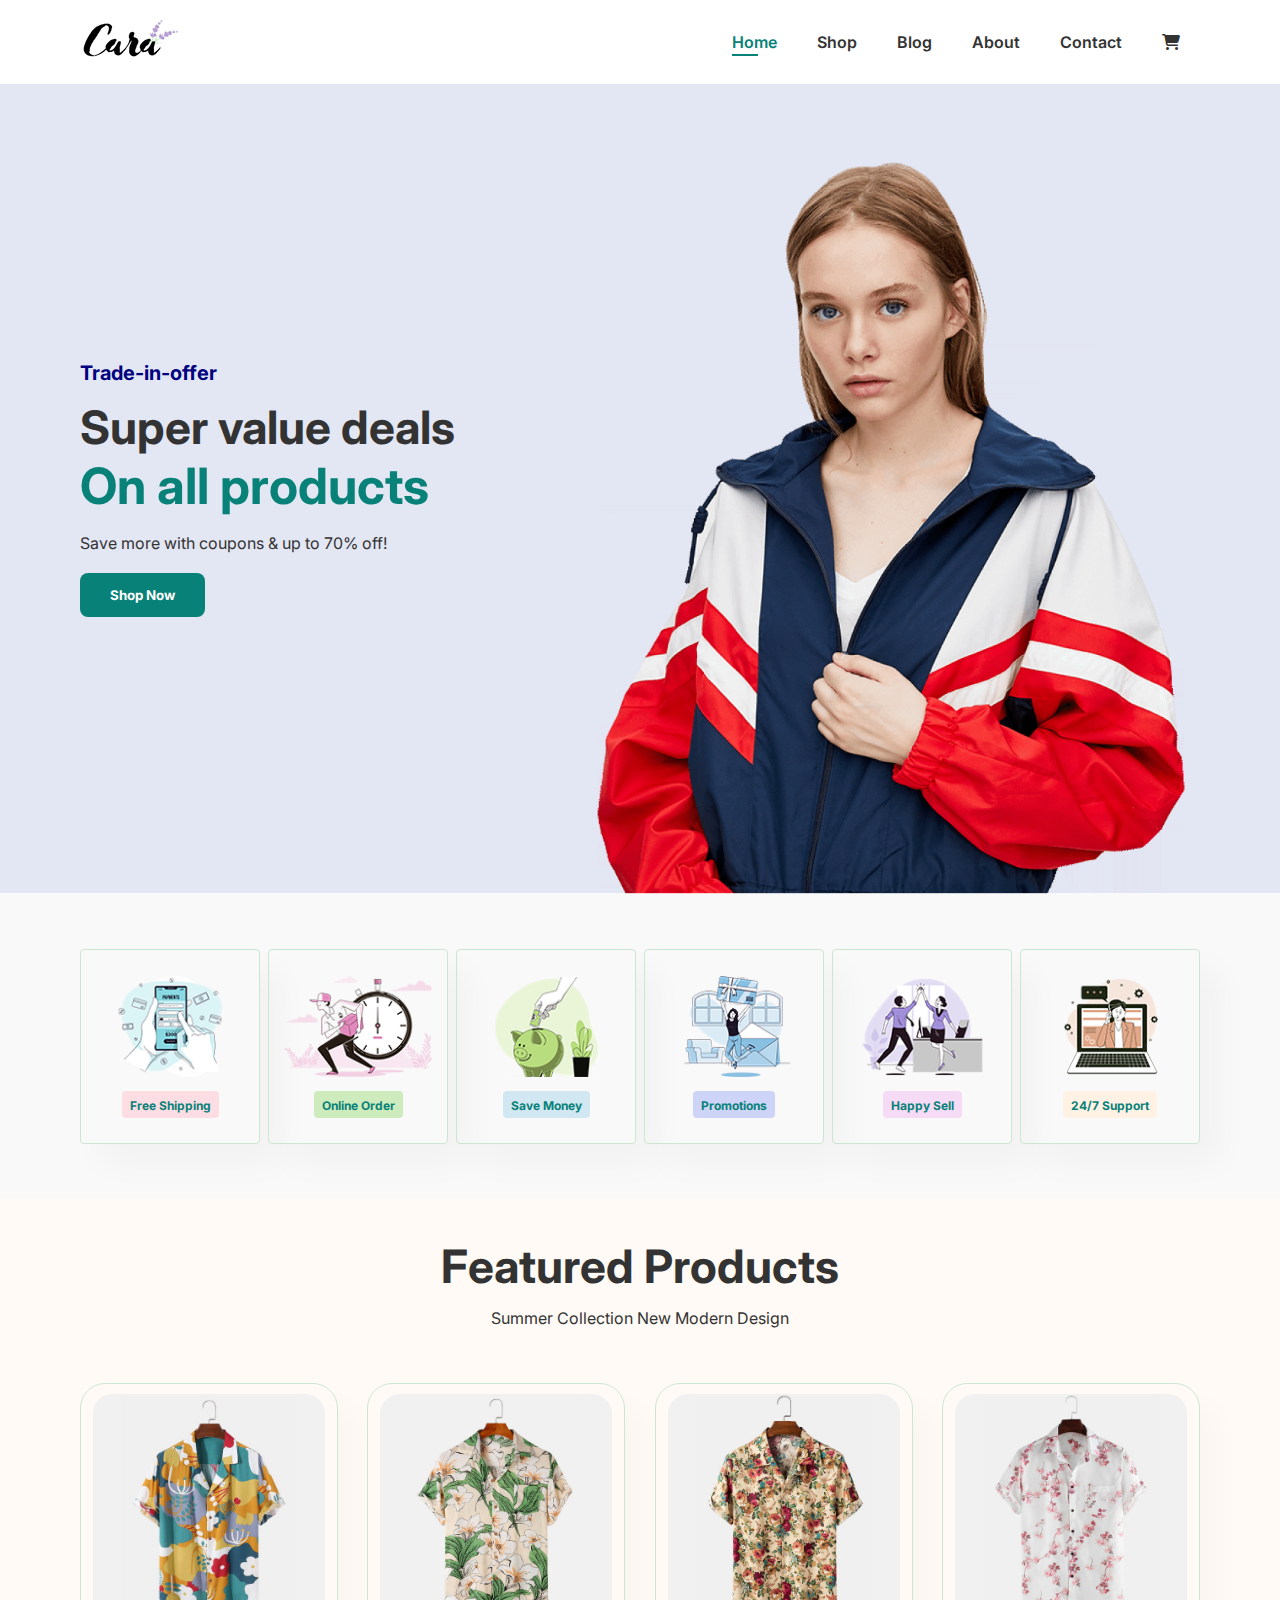
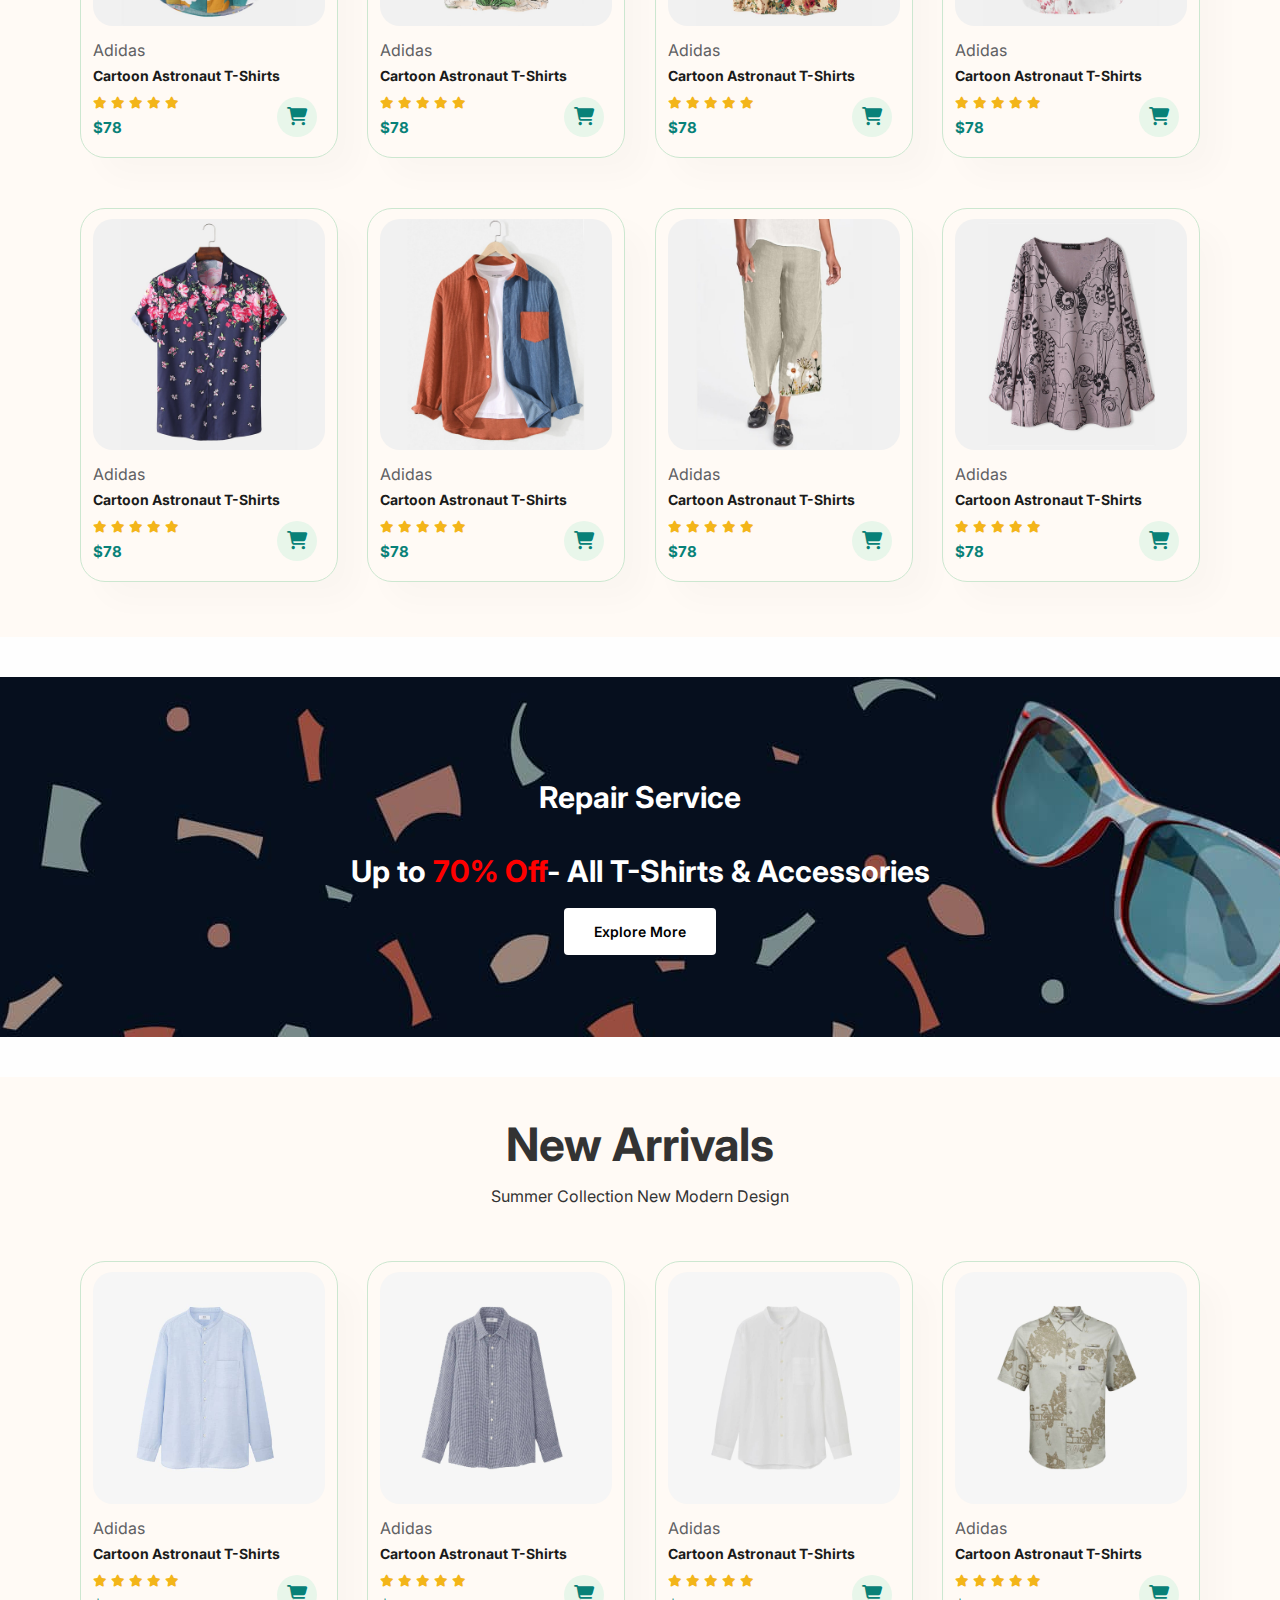
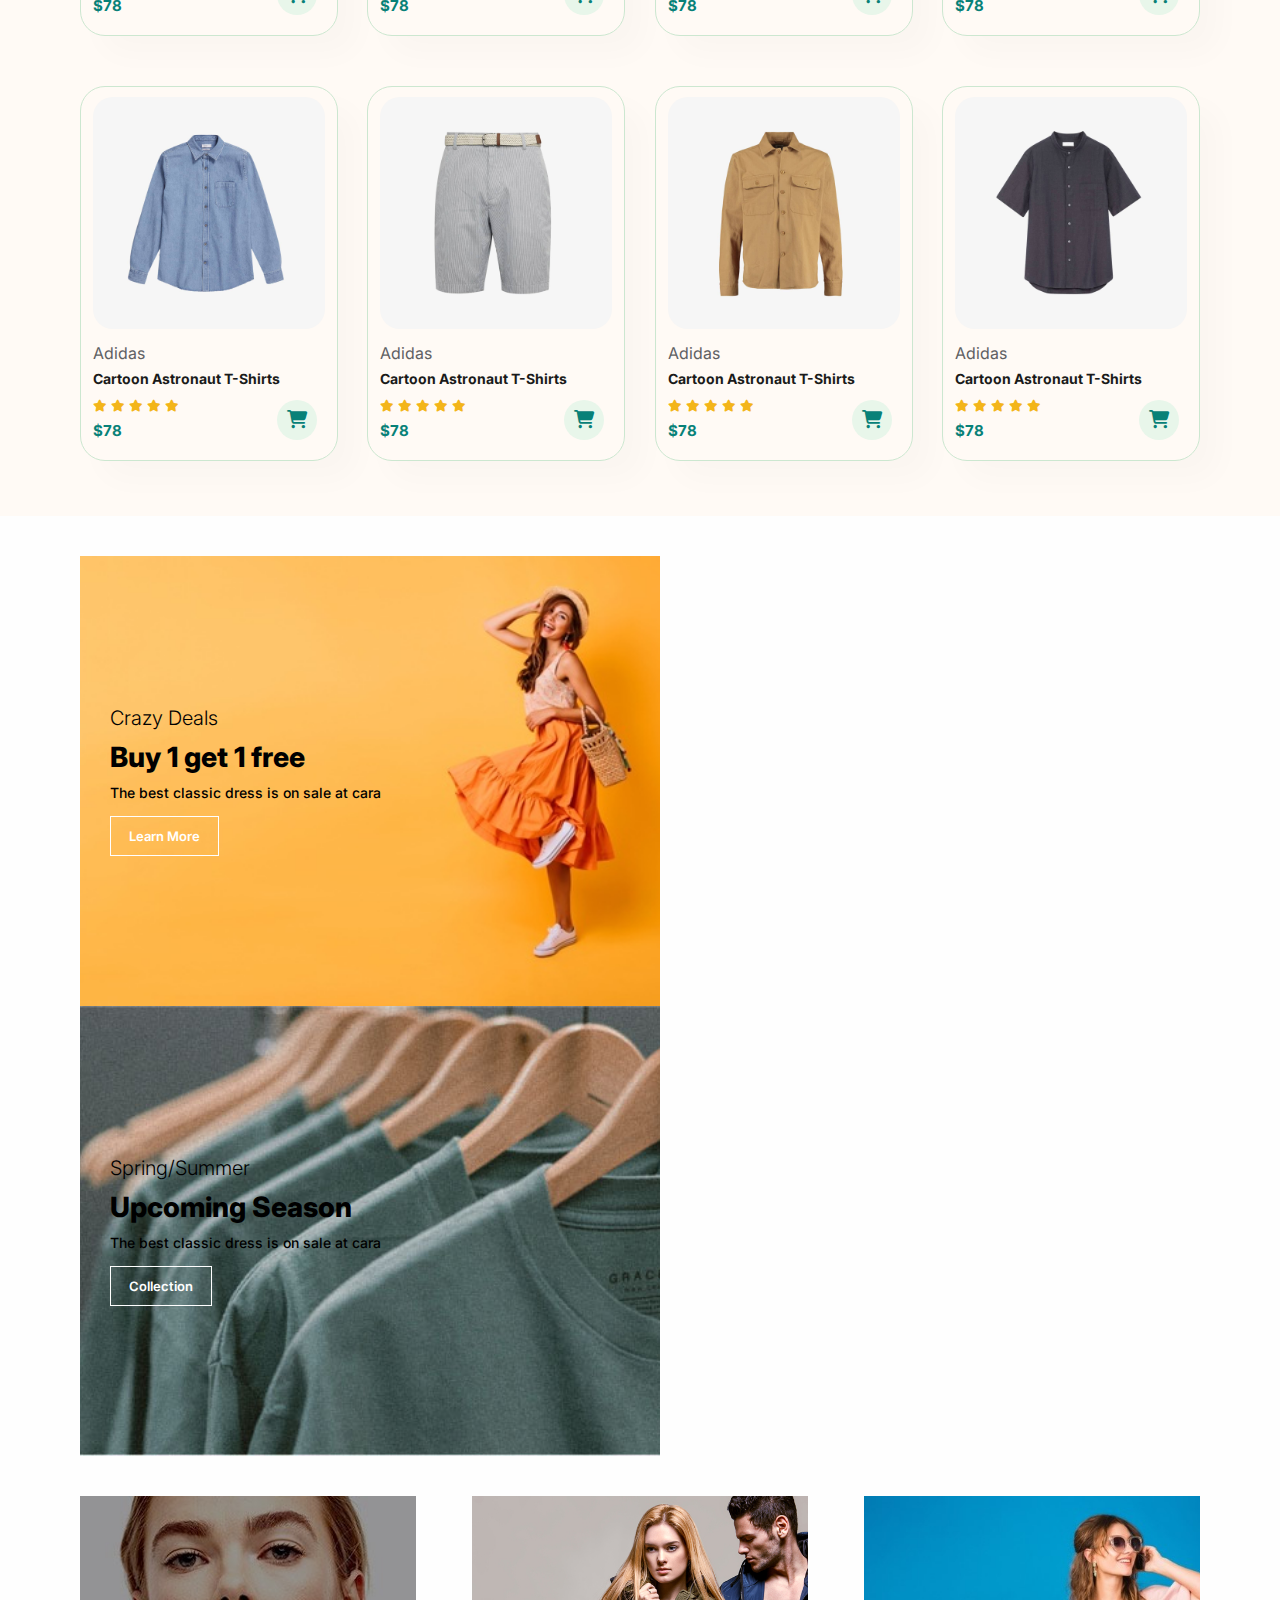
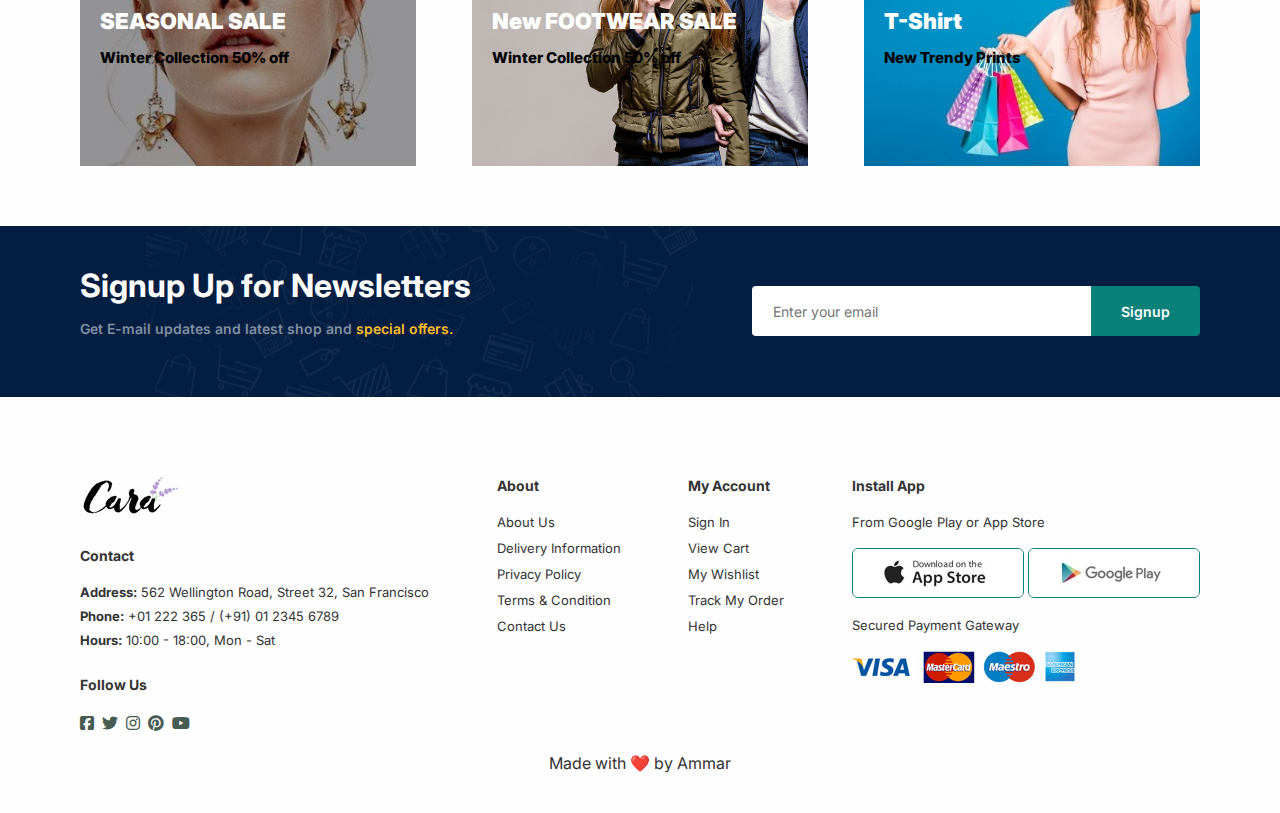
<file: index.html>
<!DOCTYPE html>
<html lang="en">

<head>
    <meta charset="UTF-8" />
    <meta name="viewport" content="width=device-width, initial-scale=1.0" />
    <title>Shop-Ease</title>
    <link rel="stylesheet" href="https://cdnjs.cloudflare.com/ajax/libs/font-awesome/6.4.0/css/all.min.css" />
    <link rel="stylesheet" href="style.css" />
</head>

<body>
    <section id="header">
        <a href="#"><img src="img/logo.png" class="logo" alt="Shop-Ease Logo" onclick="window.location.href='index.html';" /></a>
        <div class="hamburger" id="hamburger">
            <span></span>
            <span></span>
            <span></span>
        </div>
        <div>
            <ul id="navbar">
                <li><a class="active" href="index.html">Home</a></li>
                <li><a href="shop.html">Shop</a></li>
                <li><a href="blog.html">Blog</a></li>
                <li><a href="about.html">About</a></li>
                <li><a href="contact.html">Contact</a></li>
                <li><a href="cart.html"><i class="fas fa-shopping-cart"></i></a></li>
            </ul>
        </div>
    </section>

    <section id="hero">
        <h4>Trade-in-offer</h4>
        <h2>Super value deals</h2>
        <h1>On all products</h1>
        <p>Save more with coupons & up to 70% off!</p>
        <button>Shop Now</button>
    </section>

    <section id="feature" class="section-p1">
        <div class="fe-box">
            <img src="img/features/f1.png" alt="" />
            <h6>Free Shipping</h6>
        </div>
        <div class="fe-box">
            <img src="img/features/f2.png" alt="" />
            <h6>Online Order</h6>
        </div>
        <div class="fe-box">
            <img src="img/features/f3.png" alt="" />
            <h6>Save Money</h6>
        </div>
        <div class="fe-box">
            <img src="img/features/f4.png" alt="" />
            <h6>Promotions</h6>
        </div>
        <div class="fe-box">
            <img src="img/features/f5.png" alt="" />
            <h6>Happy Sell</h6>
        </div>
        <div class="fe-box">
            <img src="img/features/f6.png" alt="" />
            <h6>24/7 Support</h6>
        </div>
    </section>

    <section id="product1" class="section-p1">
        <h2>Featured Products</h2>
        <p>Summer Collection New Modern Design</p>
        <div class="pro-container">
            <div class="pro">
                <img src="img/products/f1.jpg" alt="Product 1" />
                <div class="desc">
                    <span>Adidas</span>
                    <h5>Cartoon Astronaut T-Shirts</h5>
                    <div class="star">
                        <i class="fas fa-star"></i>
                        <i class="fas fa-star"></i>
                        <i class="fas fa-star"></i>
                        <i class="fas fa-star"></i>
                        <i class="fas fa-star"></i>
                    </div>
                    <h4>$78</h4>
                </div>
                <a href="#" class="cart-icon"><i class="fas fa-shopping-cart"></i></a>
            </div>
            <div class="pro">
                <img src="img/products/f2.jpg" alt="Product 1" />
                <div class="desc">
                    <span>Adidas</span>
                    <h5>Cartoon Astronaut T-Shirts</h5>
                    <div class="star">
                        <i class="fas fa-star"></i>
                        <i class="fas fa-star"></i>
                        <i class="fas fa-star"></i>
                        <i class="fas fa-star"></i>
                        <i class="fas fa-star"></i>
                    </div>
                    <h4>$78</h4>
                </div>
                <a href="#" class="cart-icon"><i class="fas fa-shopping-cart"></i></a>
            </div>
            <div class="pro">
                <img src="img/products/f3.jpg" alt="Product 1" />
                <div class="desc">
                    <span>Adidas</span>
                    <h5>Cartoon Astronaut T-Shirts</h5>
                    <div class="star">
                        <i class="fas fa-star"></i>
                        <i class="fas fa-star"></i>
                        <i class="fas fa-star"></i>
                        <i class="fas fa-star"></i>
                        <i class="fas fa-star"></i>
                    </div>
                    <h4>$78</h4>
                </div>
                <a href="#" class="cart-icon"><i class="fas fa-shopping-cart"></i></a>
            </div>
            <div class="pro">
                <img src="img/products/f4.jpg" alt="Product 1" />
                <div class="desc">
                    <span>Adidas</span>
                    <h5>Cartoon Astronaut T-Shirts</h5>
                    <div class="star">
                        <i class="fas fa-star"></i>
                        <i class="fas fa-star"></i>
                        <i class="fas fa-star"></i>
                        <i class="fas fa-star"></i>
                        <i class="fas fa-star"></i>
                    </div>
                    <h4>$78</h4>
                </div>
                <a href="#" class="cart-icon"><i class="fas fa-shopping-cart"></i></a>
            </div>
            <div class="pro">
                <img src="img/products/f5.jpg" alt="Product 1" />
                <div class="desc">
                    <span>Adidas</span>
                    <h5>Cartoon Astronaut T-Shirts</h5>
                    <div class="star">
                        <i class="fas fa-star"></i>
                        <i class="fas fa-star"></i>
                        <i class="fas fa-star"></i>
                        <i class="fas fa-star"></i>
                        <i class="fas fa-star"></i>
                    </div>
                    <h4>$78</h4>
                </div>
                <a href="#" class="cart-icon"><i class="fas fa-shopping-cart"></i></a>
            </div>
            <div class="pro">
                <img src="img/products/f6.jpg" alt="Product 1" />
                <div class="desc">
                    <span>Adidas</span>
                    <h5>Cartoon Astronaut T-Shirts</h5>
                    <div class="star">
                        <i class="fas fa-star"></i>
                        <i class="fas fa-star"></i>
                        <i class="fas fa-star"></i>
                        <i class="fas fa-star"></i>
                        <i class="fas fa-star"></i>
                    </div>
                    <h4>$78</h4>
                </div>
                <a href="#" class="cart-icon"><i class="fas fa-shopping-cart"></i></a>
            </div>
            <div class="pro">
                <img src="img/products/f7.jpg" alt="Product 1" />
                <div class="desc">
                    <span>Adidas</span>
                    <h5>Cartoon Astronaut T-Shirts</h5>
                    <div class="star">
                        <i class="fas fa-star"></i>
                        <i class="fas fa-star"></i>
                        <i class="fas fa-star"></i>
                        <i class="fas fa-star"></i>
                        <i class="fas fa-star"></i>
                    </div>
                    <h4>$78</h4>
                </div>
                <a href="#" class="cart-icon"><i class="fas fa-shopping-cart"></i></a>
            </div>
            <div class="pro">
                <img src="img/products/f8.jpg" alt="Product 1" />
                <div class="desc">
                    <span>Adidas</span>
                    <h5>Cartoon Astronaut T-Shirts</h5>
                    <div class="star">
                        <i class="fas fa-star"></i>
                        <i class="fas fa-star"></i>
                        <i class="fas fa-star"></i>
                        <i class="fas fa-star"></i>
                        <i class="fas fa-star"></i>
                    </div>
                    <h4>$78</h4>
                </div>
                <a href="#" class="cart-icon"><i class="fas fa-shopping-cart"></i></a>
            </div>
        </div>
    </section>

    <section id="banner" class="section-m1">
        <h2>Repair Service</h2>
        <h2>Up to <span>70% Off</span>- All T-Shirts & Accessories</h2>
        <button class="normal">Explore More</button>
    </section>

    <section id="product1" class="section-p1">
        <h2>New Arrivals</h2>
        <p>Summer Collection New Modern Design</p>
        <div class="pro-container">
            <div class="pro">
                <img src="img/products/n1.jpg" alt="Product 1" />
                <div class="desc">
                    <span>Adidas</span>
                    <h5>Cartoon Astronaut T-Shirts</h5>
                    <div class="star">
                        <i class="fas fa-star"></i>
                        <i class="fas fa-star"></i>
                        <i class="fas fa-star"></i>
                        <i class="fas fa-star"></i>
                        <i class="fas fa-star"></i>
                    </div>
                    <h4>$78</h4>
                </div>
                <a href="#" class="cart-icon"><i class="fas fa-shopping-cart"></i></a>
            </div>
            <div class="pro">
                <img src="img/products/n2.jpg" alt="Product 1" />
                <div class="desc">
                    <span>Adidas</span>
                    <h5>Cartoon Astronaut T-Shirts</h5>
                    <div class="star">
                        <i class="fas fa-star"></i>
                        <i class="fas fa-star"></i>
                        <i class="fas fa-star"></i>
                        <i class="fas fa-star"></i>
                        <i class="fas fa-star"></i>
                    </div>
                    <h4>$78</h4>
                </div>
                <a href="#" class="cart-icon"><i class="fas fa-shopping-cart"></i></a>
            </div>
            <div class="pro">
                <img src="img/products/n3.jpg" alt="Product 1" />
                <div class="desc">
                    <span>Adidas</span>
                    <h5>Cartoon Astronaut T-Shirts</h5>
                    <div class="star">
                        <i class="fas fa-star"></i>
                        <i class="fas fa-star"></i>
                        <i class="fas fa-star"></i>
                        <i class="fas fa-star"></i>
                        <i class="fas fa-star"></i>
                    </div>
                    <h4>$78</h4>
                </div>
                <a href="#" class="cart-icon"><i class="fas fa-shopping-cart"></i></a>
            </div>
            <div class="pro">
                <img src="img/products/n4.jpg" alt="Product 1" />
                <div class="desc">
                    <span>Adidas</span>
                    <h5>Cartoon Astronaut T-Shirts</h5>
                    <div class="star">
                        <i class="fas fa-star"></i>
                        <i class="fas fa-star"></i>
                        <i class="fas fa-star"></i>
                        <i class="fas fa-star"></i>
                        <i class="fas fa-star"></i>
                    </div>
                    <h4>$78</h4>
                </div>
                <a href="#" class="cart-icon"><i class="fas fa-shopping-cart"></i></a>
            </div>
            <div class="pro">
                <img src="img/products/n5.jpg" alt="Product 1" />
                <div class="desc">
                    <span>Adidas</span>
                    <h5>Cartoon Astronaut T-Shirts</h5>
                    <div class="star">
                        <i class="fas fa-star"></i>
                        <i class="fas fa-star"></i>
                        <i class="fas fa-star"></i>
                        <i class="fas fa-star"></i>
                        <i class="fas fa-star"></i>
                    </div>
                    <h4>$78</h4>
                </div>
                <a href="#" class="cart-icon"><i class="fas fa-shopping-cart"></i></a>
            </div>
            <div class="pro">
                <img src="img/products/n6.jpg" alt="Product 1" />
                <div class="desc">
                    <span>Adidas</span>
                    <h5>Cartoon Astronaut T-Shirts</h5>
                    <div class="star">
                        <i class="fas fa-star"></i>
                        <i class="fas fa-star"></i>
                        <i class="fas fa-star"></i>
                        <i class="fas fa-star"></i>
                        <i class="fas fa-star"></i>
                    </div>
                    <h4>$78</h4>
                </div>
                <a href="#" class="cart-icon"><i class="fas fa-shopping-cart"></i></a>
            </div>
            <div class="pro">
                <img src="img/products/n7.jpg" alt="Product 1" />
                <div class="desc">
                    <span>Adidas</span>
                    <h5>Cartoon Astronaut T-Shirts</h5>
                    <div class="star">
                        <i class="fas fa-star"></i>
                        <i class="fas fa-star"></i>
                        <i class="fas fa-star"></i>
                        <i class="fas fa-star"></i>
                        <i class="fas fa-star"></i>
                    </div>
                    <h4>$78</h4>
                </div>
                <a href="#" class="cart-icon"><i class="fas fa-shopping-cart"></i></a>
            </div>
            <div class="pro">
                <img src="img/products/n8.jpg" alt="Product 1" />
                <div class="desc">
                    <span>Adidas</span>
                    <h5>Cartoon Astronaut T-Shirts</h5>
                    <div class="star">
                        <i class="fas fa-star"></i>
                        <i class="fas fa-star"></i>
                        <i class="fas fa-star"></i>
                        <i class="fas fa-star"></i>
                        <i class="fas fa-star"></i>
                    </div>
                    <h4>$78</h4>
                </div>
                <a href="#" class="cart-icon"><i class="fas fa-shopping-cart"></i></a>
            </div>
        </div>
    </section>

    <section id="sm-banner" class="section-p1">
        <div class="banner-box">
            <h4>Crazy Deals</h4>
            <h2>Buy 1 get 1 free</h2>
            <span>The best classic dress is on sale at cara</span>
            <button class="white">Learn More</button>
        </div>
        <div class="banner-box banner-box-2">
            <h4>Spring/Summer</h4>
            <h2>Upcoming Season</h2>
            <span>The best classic dress is on sale at cara</span>
            <button class="white">Collection</button>
        </div>
    </section>

    <section id="banner3">
        <div class="banner-box">
            <h2>SEASONAL SALE</h2>
            <h3>Winter Collection 50% off</h3>
        </div>
        <div class="banner-box banner-box-2">
            <h2>New FOOTWEAR SALE</h2>
            <h3>Winter Collection 50% off</h3>
        </div>
        <div class="banner-box banner-box-3">
            <h2>T-Shirt</h2>
            <h3>New Trendy Prints</h3>
        </div>
    </section>

    <section id="newsletter" class="section-p1 section-m1">
        <div class="newstext">
            <h4>Signup Up for Newsletters</h4>
            <p>Get E-mail updates and latest shop and <span>special offers.</span></p>
        </div>
        <div class="form">
            <input type="text" placeholder="Enter your email">
            <button class="normal">Signup</button>
        </div>
    </section>

    <footer class="section-p1">
        <div class="col">
            <img class="logo" src="img/logo.png" alt="">
            <h4>Contact</h4>
            <p><strong>Address:</strong> 562 Wellington Road, Street 32, San Francisco</p>
            <p><strong>Phone:</strong> +01 222 365 / (+91) 01 2345 6789</p>
            <p><strong>Hours:</strong> 10:00 - 18:00, Mon - Sat</p>
            <div class="follow">
                <h4>Follow Us</h4>
                <div class="icon">
                    <i class="fa-brands fa-square-facebook"></i>
                    <i class="fa-brands fa-twitter"></i> <i class="fa-brands fa-instagram"></i>
                    <i class="fa-brands fa-pinterest"></i>
                    <i class="fa-brands fa-youtube"></i>
                </div>
            </div>
        </div>
        <div class="col">
            <h4>About</h4>
            <a href="#">About Us</a>
            <a href="#">Delivery Information</a>
            <a href="#">Privacy Policy</a>
            <a href="#">Terms & Condition</a>
            <a href="#">Contact Us</a>
        </div>
        <div class="col">
            <h4>My Account</h4>
            <a href="#">Sign In</a>
            <a href="#">View Cart</a>
            <a href="#">My Wishlist</a>
            <a href="#">Track My Order</a>
            <a href="#">Help</a>
        </div>
        <div class="col install">
            <h4>Install App</h4>
            <p>From Google Play or App Store</p>
            <div class="row">
                <img src="img/pay/app.jpg" alt="">
                <img src="img/pay/play.jpg" alt="">
            </div>
            <p>Secured Payment Gateway</p>
            <img src="img/pay/pay.png" alt="">
        </div>
        <div class="copyright">Made with ❤️ by Ammar</div>
    </footer>
    <script src="script.js"></script>
</body>

</html>
</file>
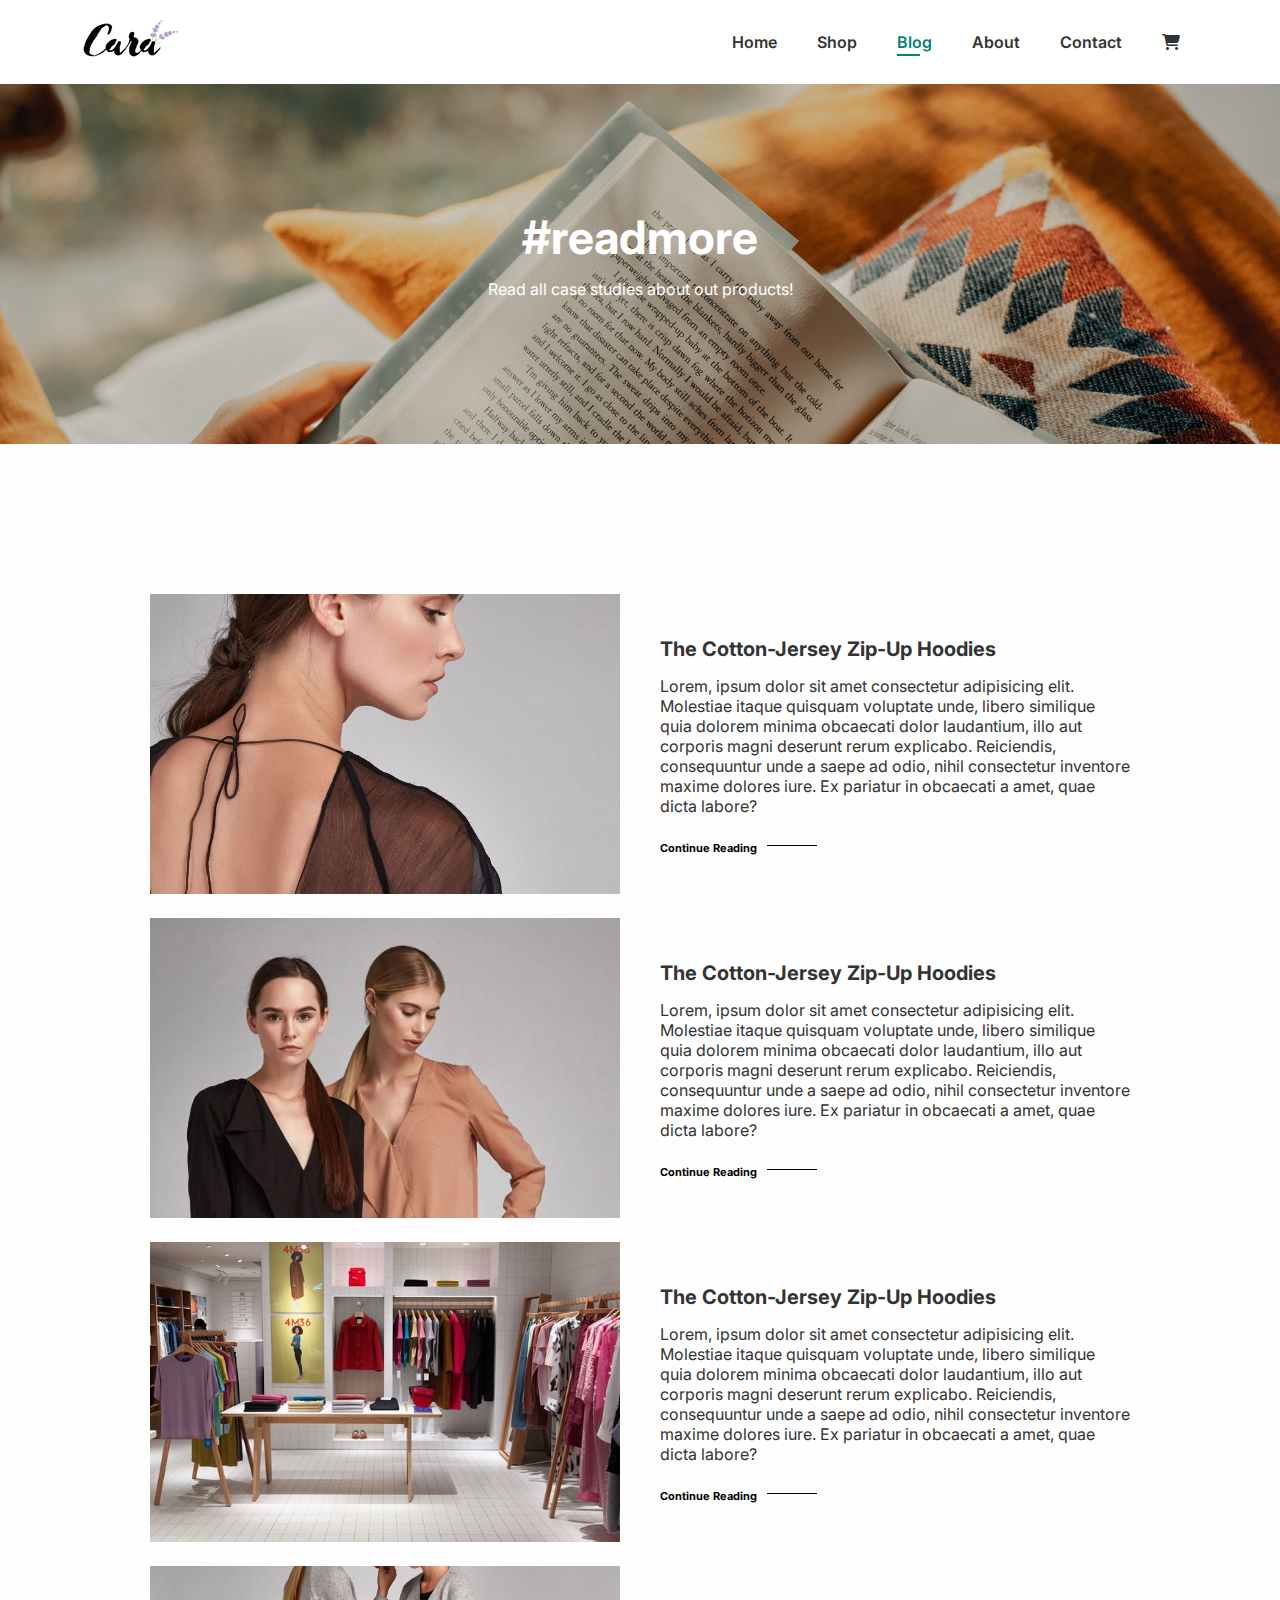
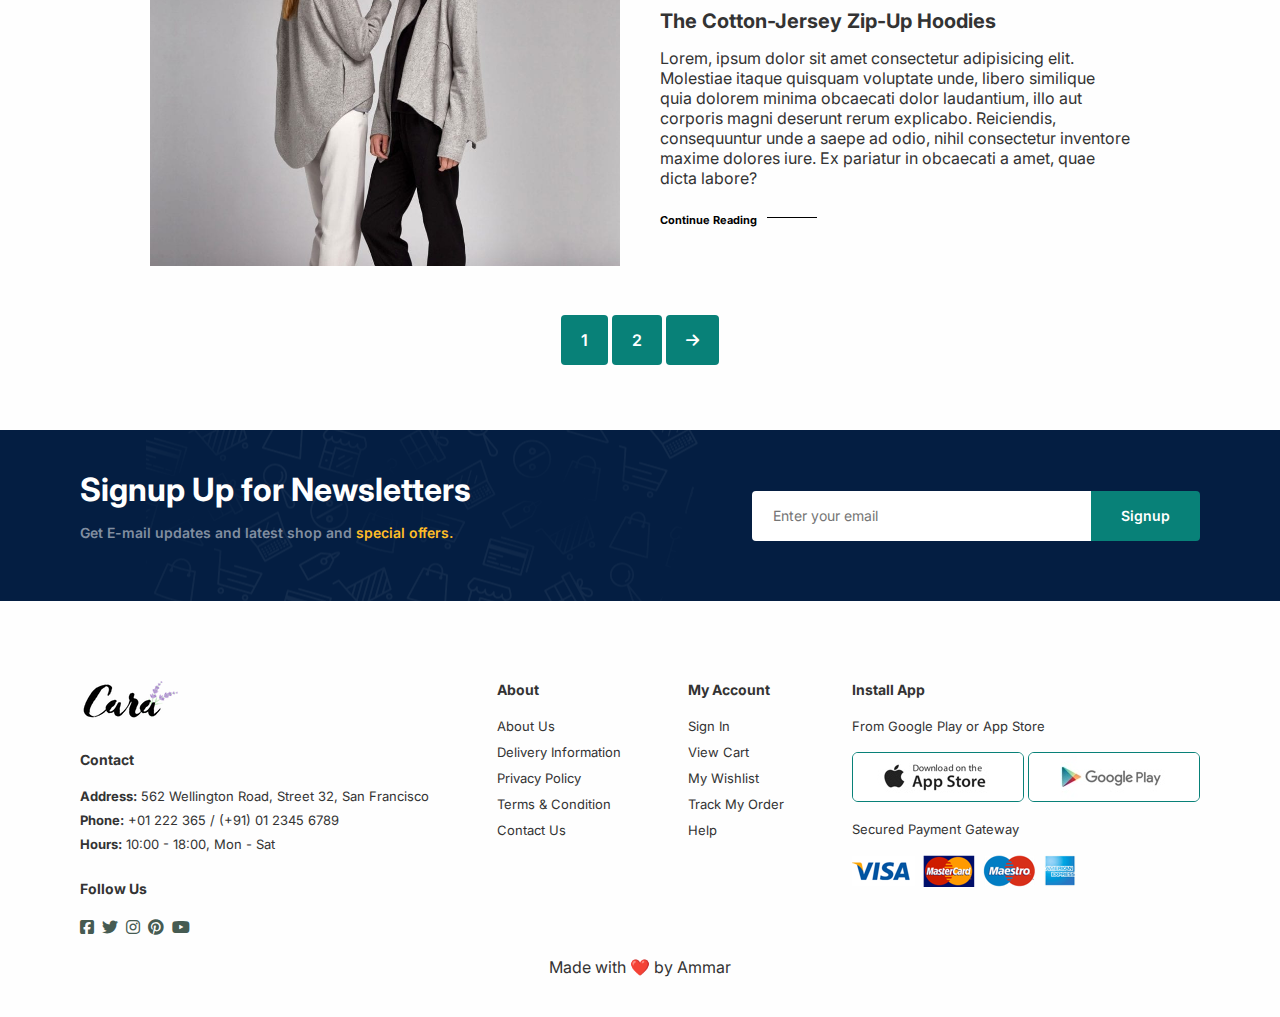
<file: blog.html>
<!DOCTYPE html>
<html lang="en">

<head>
    <meta charset="UTF-8" />
    <meta name="viewport" content="width=device-width, initial-scale=1.0" />
    <title>Shop-Ease</title>
    <link rel="stylesheet" href="https://cdnjs.cloudflare.com/ajax/libs/font-awesome/6.4.0/css/all.min.css" />
    <link rel="stylesheet" href="style.css" />
</head>

<body>
    <section id="header">
        <a href="#"><img src="img/logo.png" class="logo" alt="Shop-Ease Logo"
                onclick="window.location.href='index.html';" /></a>
        <div class="hamburger" id="hamburger">
            <span></span>
            <span></span>
            <span></span>
        </div>
        <div>
            <ul id="navbar">
                <li><a href="index.html">Home</a></li>
                <li><a href="shop.html">Shop</a></li>
                <li><a class="active" href="blog.html">Blog</a></li>
                <li><a href="about.html">About</a></li>
                <li><a href="contact.html">Contact</a></li>
                <li><a href="cart.html"><i class="fas fa-shopping-cart"></i></a></li>
            </ul>
        </div>
    </section>

    <section id="page-header" class="blog-header">

        <h2>#readmore</h2>

        <p>Read all case studies about out products!</p>

    </section>

    <section id="blog">
        <div class="blog-box">
            <div class="blog-img">
                <img src="img/blog/b1.jpg" alt="">
            </div>
            <div class="blog-dets">
                <h4>The Cotton-Jersey Zip-Up Hoodies</h4>
                <p>Lorem, ipsum dolor sit amet consectetur adipisicing elit. Molestiae itaque quisquam voluptate unde,
                    libero similique quia dolorem minima obcaecati dolor laudantium, illo aut corporis magni deserunt
                    rerum explicabo. Reiciendis, consequuntur unde a saepe ad odio, nihil consectetur inventore maxime
                    dolores iure. Ex pariatur in obcaecati a amet, quae dicta labore?</p>
                <a href="#">Continue Reading</a>
            </div>
            
        </div>
        <div class="blog-box">
            <div class="blog-img">
                <img src="img/blog/b2.jpg" alt="">
            </div>
            <div class="blog-dets">
                <h4>The Cotton-Jersey Zip-Up Hoodies</h4>
                <p>Lorem, ipsum dolor sit amet consectetur adipisicing elit. Molestiae itaque quisquam voluptate unde,
                    libero similique quia dolorem minima obcaecati dolor laudantium, illo aut corporis magni deserunt
                    rerum explicabo. Reiciendis, consequuntur unde a saepe ad odio, nihil consectetur inventore maxime
                    dolores iure. Ex pariatur in obcaecati a amet, quae dicta labore?</p>
                <a href="#">Continue Reading</a>
            </div>
            
        </div>
        <div class="blog-box">
            <div class="blog-img">
                <img src="img/blog/b3.jpg" alt="">
            </div>
            <div class="blog-dets">
                <h4>The Cotton-Jersey Zip-Up Hoodies</h4>
                <p>Lorem, ipsum dolor sit amet consectetur adipisicing elit. Molestiae itaque quisquam voluptate unde,
                    libero similique quia dolorem minima obcaecati dolor laudantium, illo aut corporis magni deserunt
                    rerum explicabo. Reiciendis, consequuntur unde a saepe ad odio, nihil consectetur inventore maxime
                    dolores iure. Ex pariatur in obcaecati a amet, quae dicta labore?</p>
                <a href="#">Continue Reading</a>
            </div>

        </div>
        <div class="blog-box">
            <div class="blog-img">
                <img src="img/blog/b4.jpg" alt="">
            </div>
            <div class="blog-dets">
                <h4>The Cotton-Jersey Zip-Up Hoodies</h4>
                <p>Lorem, ipsum dolor sit amet consectetur adipisicing elit. Molestiae itaque quisquam voluptate unde,
                    libero similique quia dolorem minima obcaecati dolor laudantium, illo aut corporis magni deserunt
                    rerum explicabo. Reiciendis, consequuntur unde a saepe ad odio, nihil consectetur inventore maxime
                    dolores iure. Ex pariatur in obcaecati a amet, quae dicta labore?</p>
                <a href="#">Continue Reading</a>
            </div>
            
        </div>
    </section>

    <section id="pagination" class="section-p1">
        <a href="#">1</a>
        <a href="#">2</a>
        <a href="#"><i class="fa-solid fa-arrow-right"></i></a>
    </section>

    <section id="newsletter" class="section-p1 section-m1">
        <div class="newstext">
            <h4>Signup Up for Newsletters</h4>
            <p>Get E-mail updates and latest shop and <span>special offers.</span></p>
        </div>
        <div class="form">
            <input type="text" placeholder="Enter your email">
            <button class="normal">Signup</button>
        </div>
    </section>

    <footer class="section-p1">
        <div class="col">
            <img class="logo" src="img/logo.png" alt="">
            <h4>Contact</h4>
            <p><strong>Address:</strong> 562 Wellington Road, Street 32, San Francisco</p>
            <p><strong>Phone:</strong> +01 222 365 / (+91) 01 2345 6789</p>
            <p><strong>Hours:</strong> 10:00 - 18:00, Mon - Sat</p>
            <div class="follow">
                <h4>Follow Us</h4>
                <div class="icon">
                    <i class="fa-brands fa-square-facebook"></i>
                    <i class="fa-brands fa-twitter"></i> <i class="fa-brands fa-instagram"></i>
                    <i class="fa-brands fa-pinterest"></i>
                    <i class="fa-brands fa-youtube"></i>
                </div>
            </div>
        </div>
        <div class="col">
            <h4>About</h4>
            <a href="#">About Us</a>
            <a href="#">Delivery Information</a>
            <a href="#">Privacy Policy</a>
            <a href="#">Terms & Condition</a>
            <a href="#">Contact Us</a>
        </div>
        <div class="col">
            <h4>My Account</h4>
            <a href="#">Sign In</a>
            <a href="#">View Cart</a>
            <a href="#">My Wishlist</a>
            <a href="#">Track My Order</a>
            <a href="#">Help</a>
        </div>
        <div class="col install">
            <h4>Install App</h4>
            <p>From Google Play or App Store</p>
            <div class="row">
                <img src="img/pay/app.jpg" alt="">
                <img src="img/pay/play.jpg" alt="">
            </div>
            <p>Secured Payment Gateway</p>
            <img src="img/pay/pay.png" alt="">
        </div>
        <div class="copyright">Made with ❤️ by Ammar</div>
    </footer>
    <script src="script.js"></script>
</body>

</html>
</file>
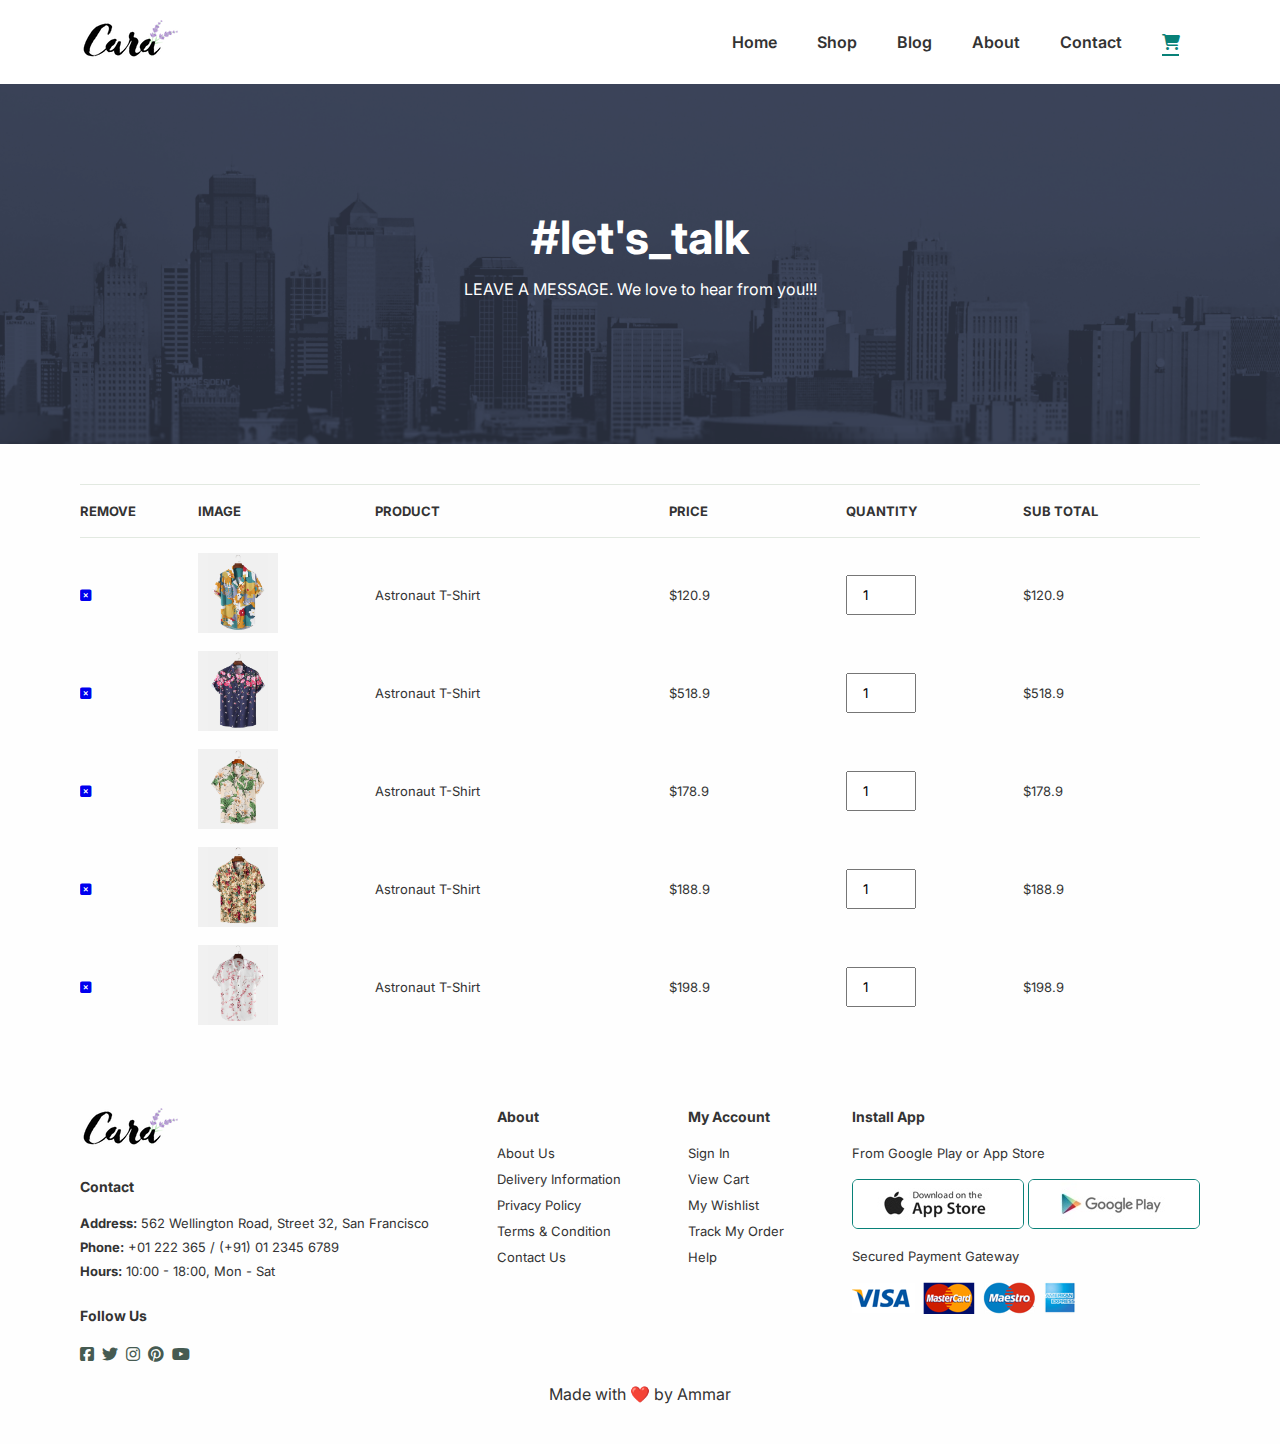
<file: cart.html>
<!DOCTYPE html>
<html lang="en">

<head>
    <meta charset="UTF-8" />
    <meta name="viewport" content="width=device-width, initial-scale=1.0" />
    <title>Shop-Ease</title>
    <link rel="stylesheet" href="https://cdnjs.cloudflare.com/ajax/libs/font-awesome/6.4.0/css/all.min.css" />
    <link rel="stylesheet" href="style.css" />
</head>

<body>
    <section id="header">
        <a href="#"><img src="img/logo.png" class="logo" alt="Shop-Ease Logo"
                onclick="window.location.href='index.html';" /></a>
        <div class="hamburger" id="hamburger">
            <span></span>
            <span></span>
            <span></span>
        </div>
        <div>
            <ul id="navbar">
                <li><a href="index.html">Home</a></li>
                <li><a href="shop.html">Shop</a></li>
                <li><a href="blog.html">Blog</a></li>
                <li><a href="about.html">About</a></li>
                <li><a href="contact.html">Contact</a></li>
                <li><a class="active" href="cart.html"><i class="fas fa-shopping-cart"></i></a></li>
            </ul>
        </div>
    </section>

    <section id="page-header" class="about-header">

        <h2>#let's_talk</h2>

        <p>LEAVE A MESSAGE. We love to hear from you!!!</p>

    </section>

    <section id="cart" class="section-p1">
        <div class="table-container">
            <table width="100%">
                <thead>
                    <tr>
                        <td>Remove</td>
                        <td>Image</td>
                        <td>Product</td>
                        <td>Price</td>
                        <td>Quantity</td>
                        <td>Sub Total</td>
                    </tr>
                </thead>
                <tbody>
                    <tr>
                        <td><a href="#"><i class="fa-solid fa-square-xmark"></i></a></td>
                        <td><img src="img/products/f1.jpg" alt=""></td>
                        <td>Astronaut T-Shirt</td>
                        <td>$120.9</td>
                        <td><input type="number" value="1"></td>
                        <td>$120.9</td>
                    </tr>
                    <tr>
                        <td><a href="#"><i class="fa-solid fa-square-xmark"></i></a></td>
                        <td><img src="img/products/f5.jpg" alt=""></td>
                        <td>Astronaut T-Shirt</td>
                        <td>$518.9</td>
                        <td><input type="number" value="1"></td>
                        <td>$518.9</td>
                    </tr>
                    <tr>
                        <td><a href="#"><i class="fa-solid fa-square-xmark"></i></a></td>
                        <td><img src="img/products/f2.jpg" alt=""></td>
                        <td>Astronaut T-Shirt</td>
                        <td>$178.9</td>
                        <td><input type="number" value="1"></td>
                        <td>$178.9</td>
                    </tr>
                    <tr>
                        <td><a href="#"><i class="fa-solid fa-square-xmark"></i></a></td>
                        <td><img src="img/products/f3.jpg" alt=""></td>
                        <td>Astronaut T-Shirt</td>
                        <td>$188.9</td>
                        <td><input type="number" value="1"></td>
                        <td>$188.9</td>
                    </tr>
                    <tr>
                        <td><a href="#"><i class="fa-solid fa-square-xmark"></i></a></td>
                        <td><img src="img/products/f4.jpg" alt=""></td>
                        <td>Astronaut T-Shirt</td>
                        <td>$198.9</td>
                        <td><input type="number" value="1"></td>
                        <td>$198.9</td>
                    </tr>
                </tbody>
            </table>
        </div>
    </section>
      
    <footer class="section-p1">
        <div class="col">
            <img class="logo" src="img/logo.png" alt="">
            <h4>Contact</h4>
            <p><strong>Address:</strong> 562 Wellington Road, Street 32, San Francisco</p>
            <p><strong>Phone:</strong> +01 222 365 / (+91) 01 2345 6789</p>
            <p><strong>Hours:</strong> 10:00 - 18:00, Mon - Sat</p>
            <div class="follow">
                <h4>Follow Us</h4>
                <div class="icon">
                    <i class="fa-brands fa-square-facebook"></i>
                    <i class="fa-brands fa-twitter"></i> <i class="fa-brands fa-instagram"></i>
                    <i class="fa-brands fa-pinterest"></i>
                    <i class="fa-brands fa-youtube"></i>
                </div>
            </div>
        </div>
        <div class="col">
            <h4>About</h4>
            <a href="#">About Us</a>
            <a href="#">Delivery Information</a>
            <a href="#">Privacy Policy</a>
            <a href="#">Terms & Condition</a>
            <a href="#">Contact Us</a>
        </div>
        <div class="col">
            <h4>My Account</h4>
            <a href="#">Sign In</a>
            <a href="#">View Cart</a>
            <a href="#">My Wishlist</a>
            <a href="#">Track My Order</a>
            <a href="#">Help</a>
        </div>
        <div class="col install">
            <h4>Install App</h4>
            <p>From Google Play or App Store</p>
            <div class="row">
                <img src="img/pay/app.jpg" alt="">
                <img src="img/pay/play.jpg" alt="">
            </div>
            <p>Secured Payment Gateway</p>
            <img src="img/pay/pay.png" alt="">
        </div>
        <div class="copyright">Made with ❤️ by Ammar</div>
    </footer>
    <script src="script.js"></script>
</body>

</html>
</file>
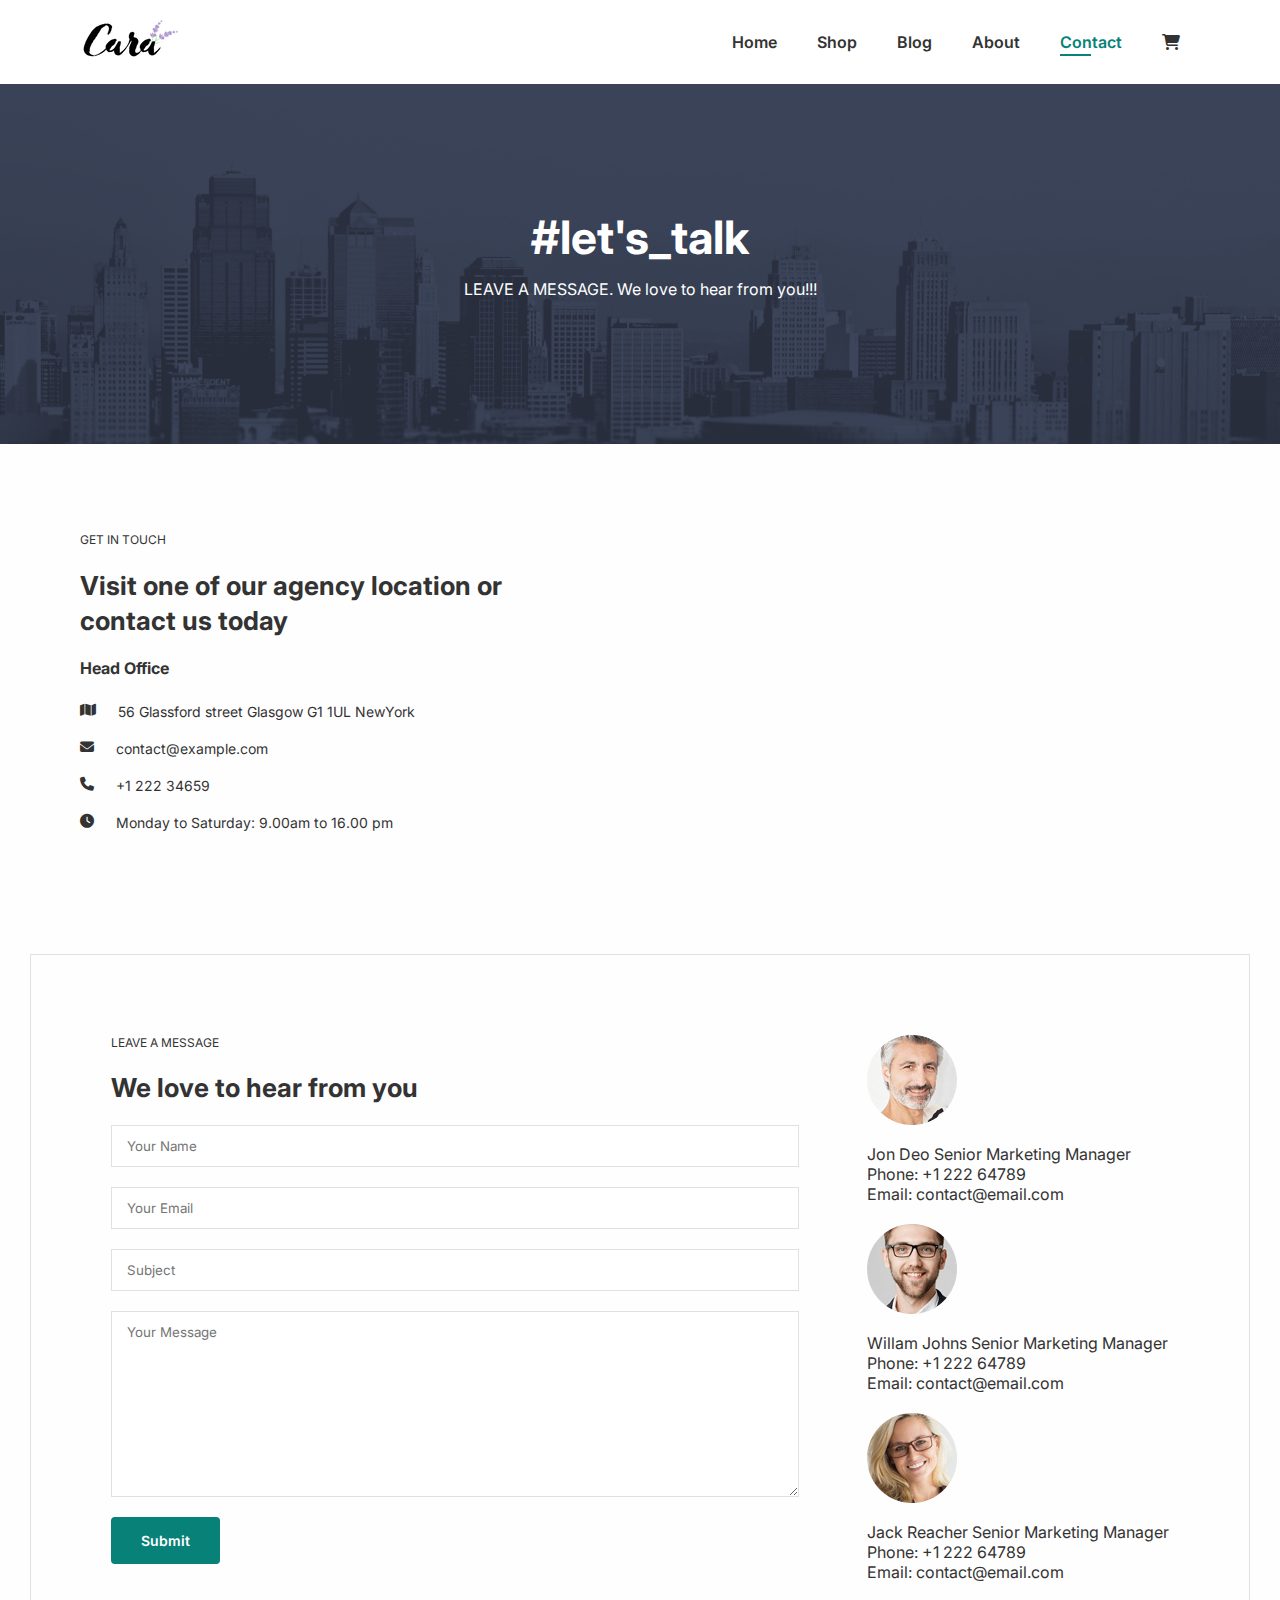
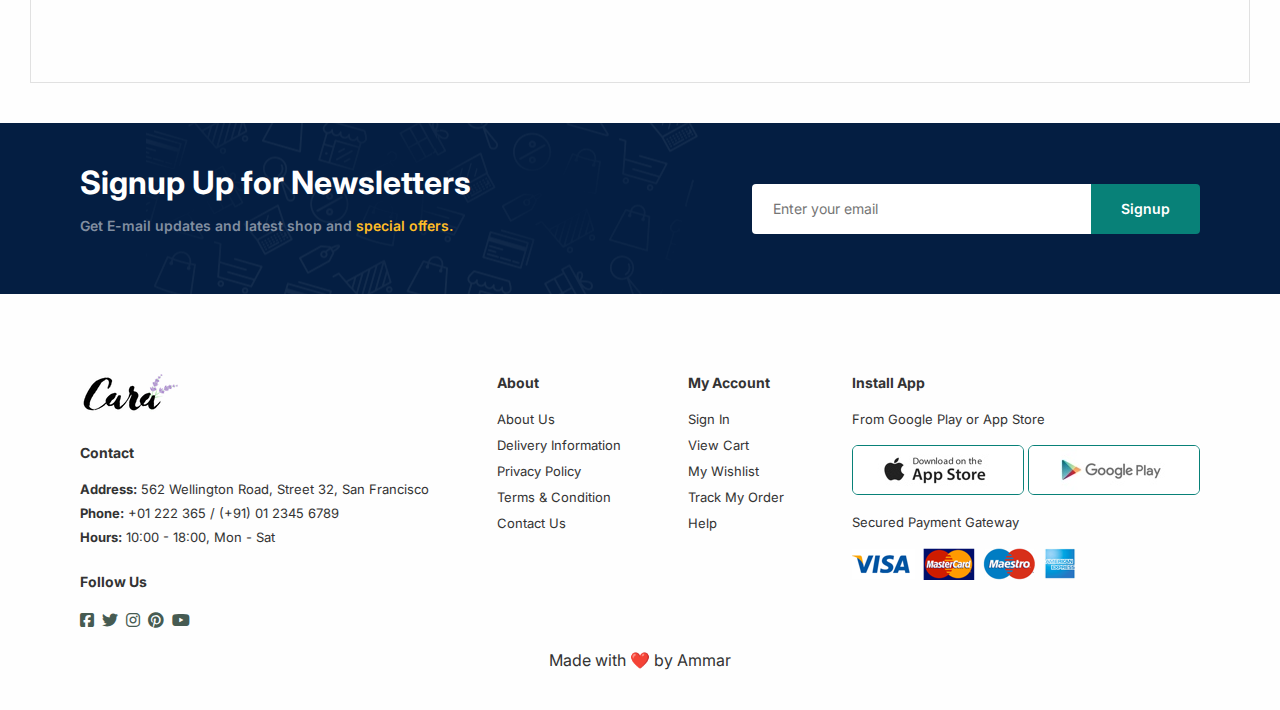
<file: contact.html>
<!DOCTYPE html>
<html lang="en">

<head>
    <meta charset="UTF-8" />
    <meta name="viewport" content="width=device-width, initial-scale=1.0" />
    <title>Shop-Ease</title>
    <link rel="stylesheet" href="https://cdnjs.cloudflare.com/ajax/libs/font-awesome/6.4.0/css/all.min.css" />
    <link rel="stylesheet" href="style.css" />
</head>

<body>
    <section id="header">
        <a href="#"><img src="img/logo.png" class="logo" alt="Shop-Ease Logo"
                onclick="window.location.href='index.html';" /></a>
        <div class="hamburger" id="hamburger">
            <span></span>
            <span></span>
            <span></span>
        </div>
        <div>
            <ul id="navbar">
                <li><a href="index.html">Home</a></li>
                <li><a href="shop.html">Shop</a></li>
                <li><a href="blog.html">Blog</a></li>
                <li><a href="about.html">About</a></li>
                <li><a class="active" href="contact.html">Contact</a></li>
                <li><a href="cart.html"><i class="fas fa-shopping-cart"></i></a></li>
            </ul>
        </div>
    </section>

    <section id="page-header" class="about-header">

        <h2>#let's_talk</h2>

        <p>LEAVE A MESSAGE. We love to hear from you!!!</p>

    </section>

    <section id="contact-dets" class="section-p1">
        <div class="dets">
            <span>GET IN TOUCH</span>
            <h2>Visit one of our agency location or contact us today</h2>
            <h3>Head Office</h3>
            <div>
                <li>
                    <i class="fa-solid fa-map"></i>
                    <p>56 Glassford street Glasgow G1 1UL NewYork</p>
                </li>
                <li>
                    <i class="fa-solid fa-envelope"></i>
                    <p>contact@example.com</p>
                </li>
                <li>
                    <i class="fa-solid fa-phone"></i>
                    <p>+1 222 34659</p>
                </li>
                <li>
                    <i class="fa-solid fa-clock"></i>
                    <p>Monday to Saturday: 9.00am to 16.00 pm</p>
                </li>
            </div>
        </div>
        <div class="map">
            <iframe
                src="https://www.google.com/maps/embed?pb=!1m18!1m12!1m3!1d1860.5871709078724!2d73.08876289867241!3d21.145459038639952!2m3!1f0!2f0!3f0!3m2!1i1024!2i768!4f13.1!3m3!1m2!1s0x3be06757d6ea7d6b%3A0x75a5d7d0f35d509c!2sVidyabharti%20Trust%20college%20of%20Master%20in%20Computer%20Application%20(MCA-MBA-BSC.IT-MSC.IT)!5e0!3m2!1sen!2sin!4v1751098856913!5m2!1sen!2sin"
                width="600" height="450" style="border:0;" allowfullscreen="" loading="lazy"
                referrerpolicy="no-referrer-when-downgrade"></iframe>
        </div>
    </section>

    <section id="form-dets">
        <form action="#">
            <span>LEAVE A MESSAGE</span>
            <h2>We love to hear from you</h2>
            <input type="text" placeholder="Your Name">
            <input type="text" placeholder="Your Email">
            <input type="text" placeholder="Subject">
            <textarea name="" id="" cols="30" rows="10" placeholder="Your Message"></textarea>
            <button class="normal">Submit</button>
        </form>
        <div class="people">
            <div>
                <img src="img/people/1.png" alt="">
                <p><span>Jon Deo</span> Senior Marketing Manager <br>Phone: +1 222 64789 <br> Email: contact@email.com
                </p>
            </div>
            <div>
                <img src="img/people/2.png" alt="">
                <p><span>Willam Johns</span> Senior Marketing Manager <br>Phone: +1 222 64789 <br> Email: contact@email.com
                </p>
            </div>
            <div>
                <img src="img/people/3.png" alt="">
                <p><span>Jack Reacher</span> Senior Marketing Manager <br>Phone: +1 222 64789 <br> Email: contact@email.com
                </p>
            </div>
        </div>
    </section>

    <section id="newsletter" class="section-p1 section-m1">
        <div class="newstext">
            <h4>Signup Up for Newsletters</h4>
            <p>Get E-mail updates and latest shop and <span>special offers.</span></p>
        </div>
        <div class="form">
            <input type="text" placeholder="Enter your email">
            <button class="normal">Signup</button>
        </div>
    </section>
    <footer class="section-p1">
        <div class="col">
            <img class="logo" src="img/logo.png" alt="">
            <h4>Contact</h4>
            <p><strong>Address:</strong> 562 Wellington Road, Street 32, San Francisco</p>
            <p><strong>Phone:</strong> +01 222 365 / (+91) 01 2345 6789</p>
            <p><strong>Hours:</strong> 10:00 - 18:00, Mon - Sat</p>
            <div class="follow">
                <h4>Follow Us</h4>
                <div class="icon">
                    <i class="fa-brands fa-square-facebook"></i>
                    <i class="fa-brands fa-twitter"></i> <i class="fa-brands fa-instagram"></i>
                    <i class="fa-brands fa-pinterest"></i>
                    <i class="fa-brands fa-youtube"></i>
                </div>
            </div>
        </div>
        <div class="col">
            <h4>About</h4>
            <a href="#">About Us</a>
            <a href="#">Delivery Information</a>
            <a href="#">Privacy Policy</a>
            <a href="#">Terms & Condition</a>
            <a href="#">Contact Us</a>
        </div>
        <div class="col">
            <h4>My Account</h4>
            <a href="#">Sign In</a>
            <a href="#">View Cart</a>
            <a href="#">My Wishlist</a>
            <a href="#">Track My Order</a>
            <a href="#">Help</a>
        </div>
        <div class="col install">
            <h4>Install App</h4>
            <p>From Google Play or App Store</p>
            <div class="row">
                <img src="img/pay/app.jpg" alt="">
                <img src="img/pay/play.jpg" alt="">
            </div>
            <p>Secured Payment Gateway</p>
            <img src="img/pay/pay.png" alt="">
        </div>
        <div class="copyright">Made with ❤️ by Ammar</div>
    </footer>
    <script src="script.js"></script>
</body>

</html>
</file>
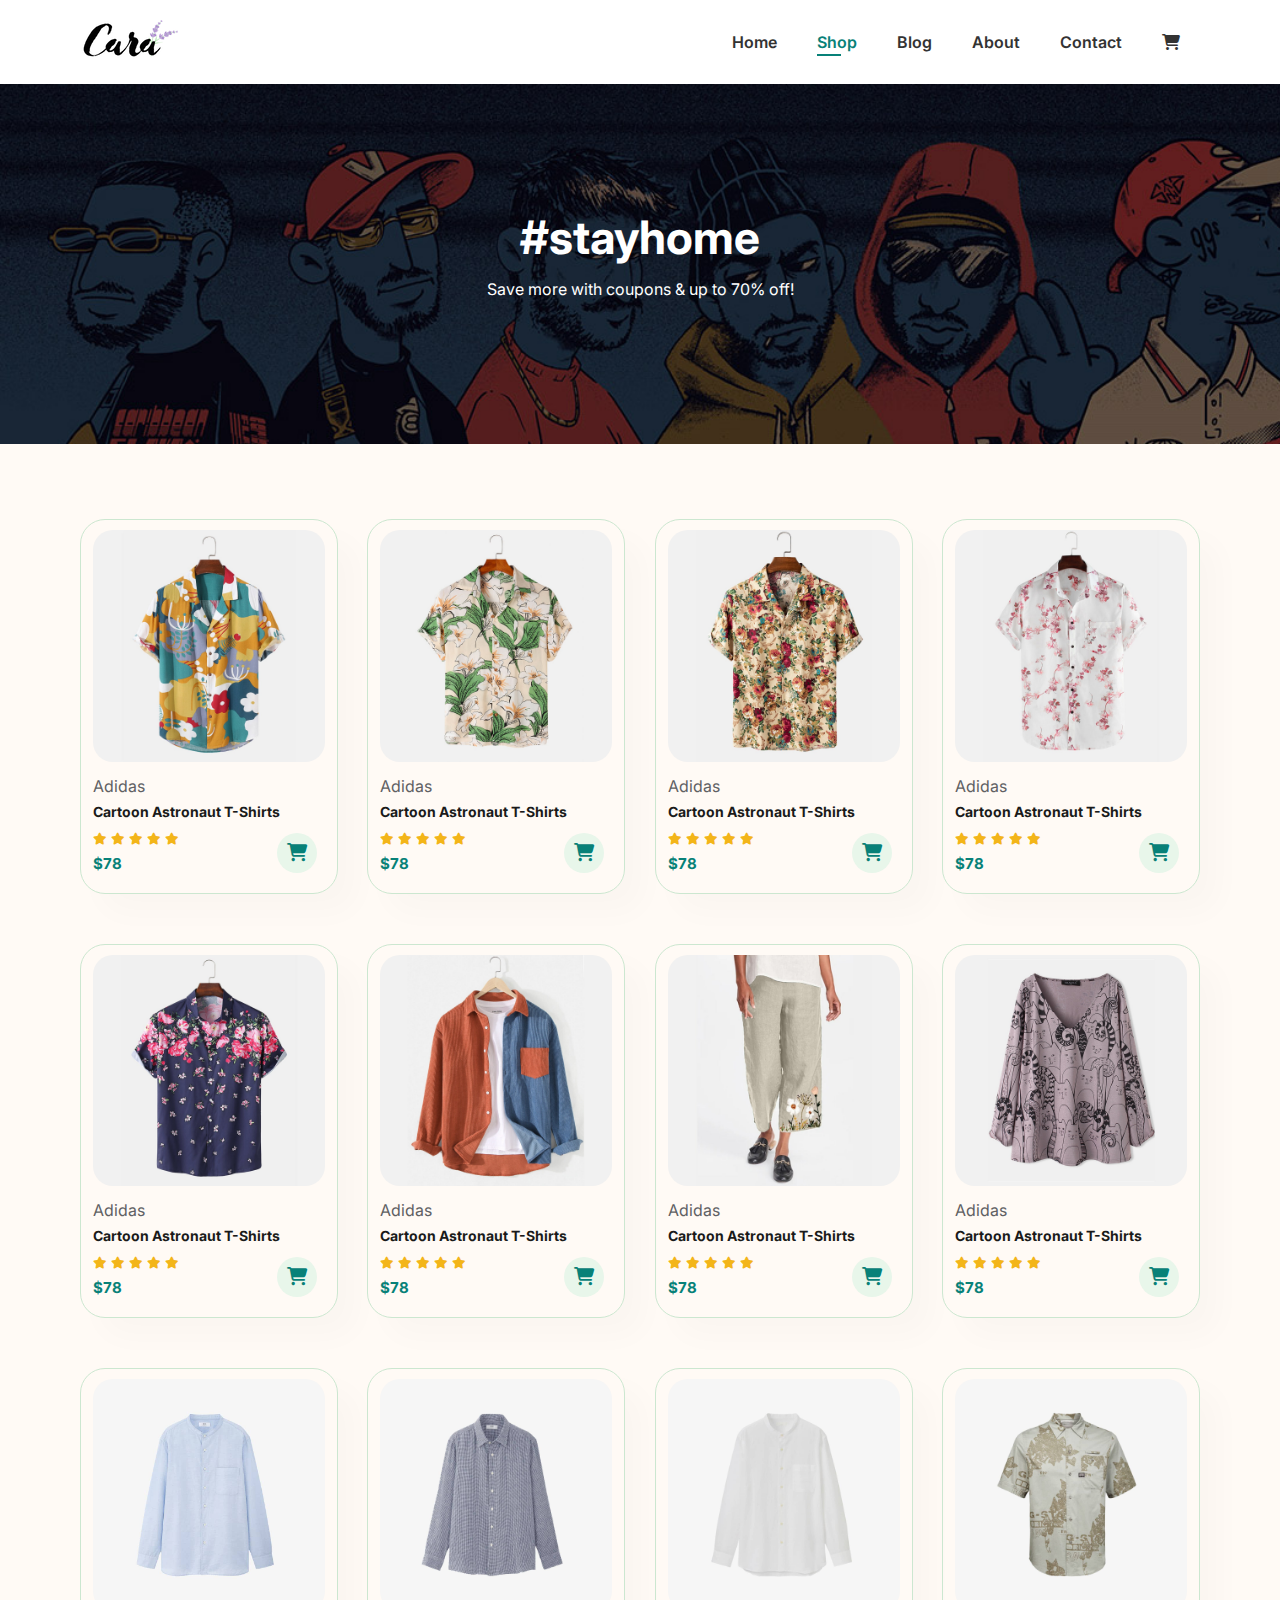
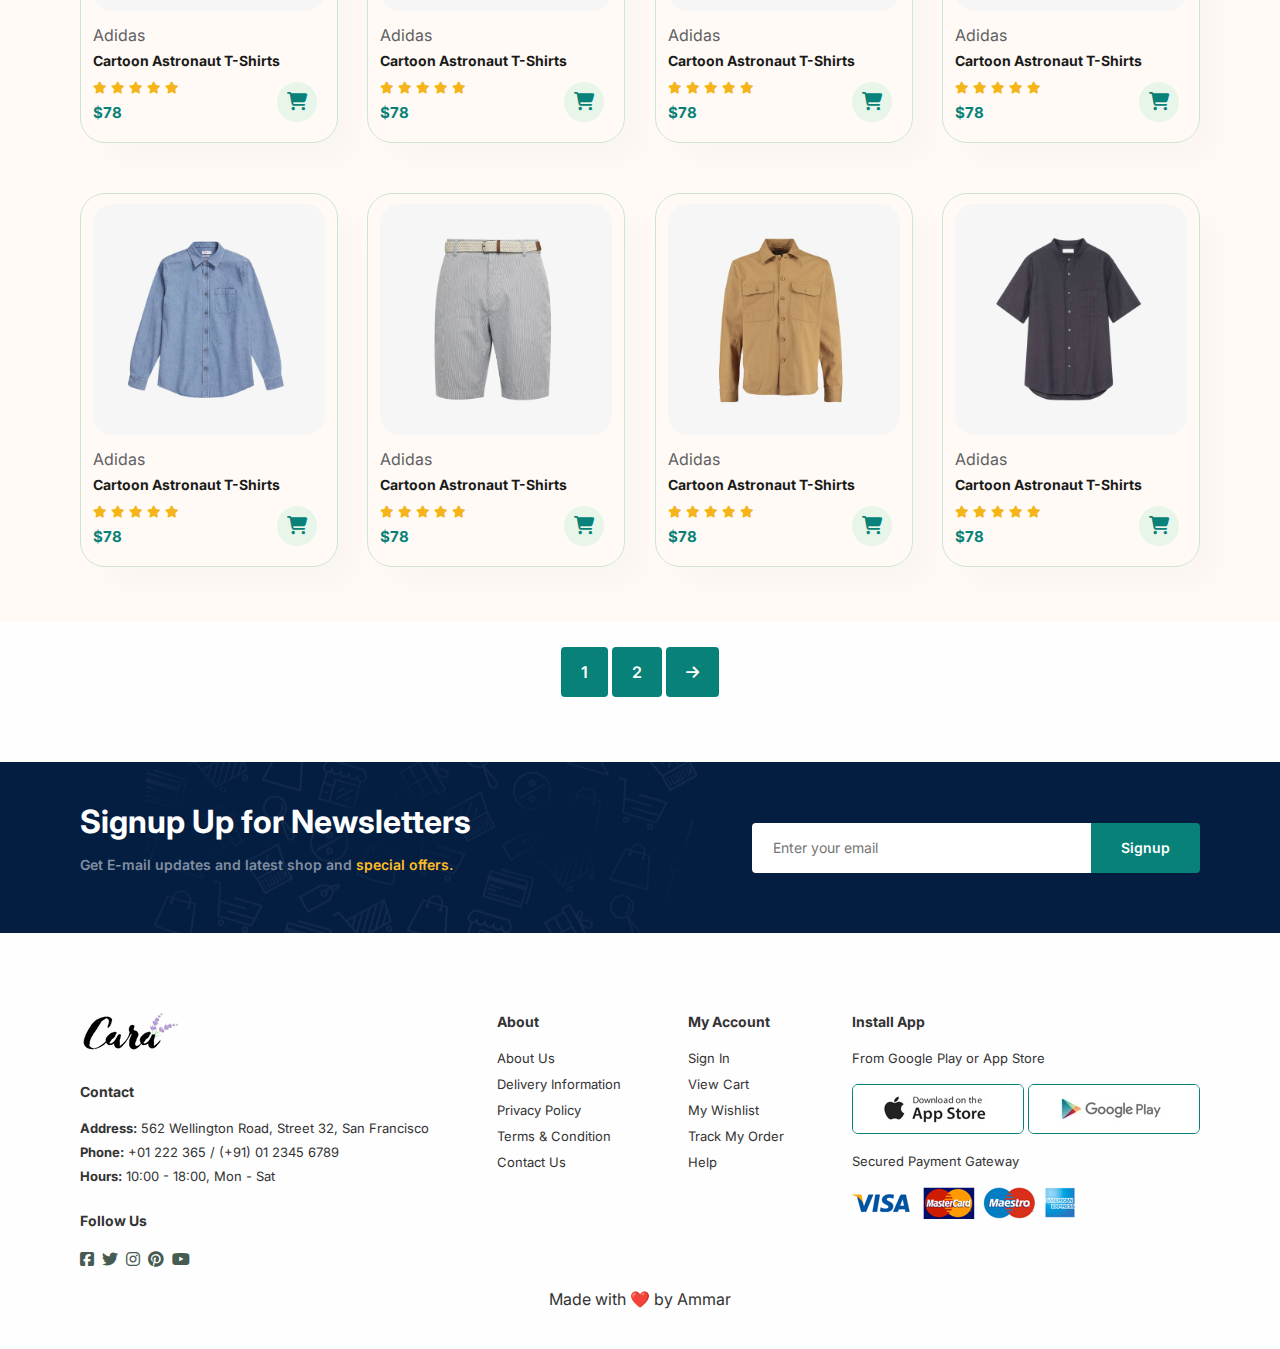
<file: shop.html>
<!DOCTYPE html>
<html lang="en">

<head>
    <meta charset="UTF-8" />
    <meta name="viewport" content="width=device-width, initial-scale=1.0" />
    <title>Shop-Ease</title>
    <link rel="stylesheet" href="https://cdnjs.cloudflare.com/ajax/libs/font-awesome/6.4.0/css/all.min.css" />
    <link rel="stylesheet" href="style.css" />
</head>

<body>
    <section id="header">
        <a href="#"><img src="img/logo.png" class="logo" alt="Shop-Ease Logo"
                onclick="window.location.href='index.html';" /></a>
        <div class="hamburger" id="hamburger">
            <span></span>
            <span></span>
            <span></span>
        </div>
        <div>
            <ul id="navbar">
                <li><a href="index.html">Home</a></li>
                <li><a class="active" href="shop.html">Shop</a></li>
                <li><a href="blog.html">Blog</a></li>
                <li><a href="about.html">About</a></li>
                <li><a href="contact.html">Contact</a></li>
                <li><a href="cart.html"><i class="fas fa-shopping-cart"></i></a></li>
            </ul>
        </div>
    </section>

    <section id="page-header">

        <h2>#stayhome</h2>

        <p>Save more with coupons & up to 70% off!</p>

    </section>

    <section id="product1" class="section-p1">
        <div class="pro-container"  onclick="window.location.href='singlepro.html';">
            <div class="pro">
                <img src="img/products/f1.jpg" alt="Product 1" />
                <div class="desc">
                    <span>Adidas</span>
                    <h5>Cartoon Astronaut T-Shirts</h5>
                    <div class="star">
                        <i class="fas fa-star"></i>
                        <i class="fas fa-star"></i>
                        <i class="fas fa-star"></i>
                        <i class="fas fa-star"></i>
                        <i class="fas fa-star"></i>
                    </div>
                    <h4>$78</h4>
                </div>
                <a href="#" class="cart-icon"><i class="fas fa-shopping-cart"></i></a>
            </div>
            <div class="pro">
                <img src="img/products/f2.jpg" alt="Product 2" />
                <div class="desc">
                    <span>Adidas</span>
                    <h5>Cartoon Astronaut T-Shirts</h5>
                    <div class="star">
                        <i class="fas fa-star"></i>
                        <i class="fas fa-star"></i>
                        <i class="fas fa-star"></i>
                        <i class="fas fa-star"></i>
                        <i class="fas fa-star"></i>
                    </div>
                    <h4>$78</h4>
                </div>
                <a href="#" class="cart-icon"><i class="fas fa-shopping-cart"></i></a>
            </div>
            <div class="pro">
                <img src="img/products/f3.jpg" alt="Product 3" />
                <div class="desc">
                    <span>Adidas</span>
                    <h5>Cartoon Astronaut T-Shirts</h5>
                    <div class="star">
                        <i class="fas fa-star"></i>
                        <i class="fas fa-star"></i>
                        <i class="fas fa-star"></i>
                        <i class="fas fa-star"></i>
                        <i class="fas fa-star"></i>
                    </div>
                    <h4>$78</h4>
                </div>
                <a href="#" class="cart-icon"><i class="fas fa-shopping-cart"></i></a>
            </div>
            <div class="pro">
                <img src="img/products/f4.jpg" alt="Product 4" />
                <div class="desc">
                    <span>Adidas</span>
                    <h5>Cartoon Astronaut T-Shirts</h5>
                    <div class="star">
                        <i class="fas fa-star"></i>
                        <i class="fas fa-star"></i>
                        <i class="fas fa-star"></i>
                        <i class="fas fa-star"></i>
                        <i class="fas fa-star"></i>
                    </div>
                    <h4>$78</h4>
                </div>
                <a href="#" class="cart-icon"><i class="fas fa-shopping-cart"></i></a>
            </div>
            <div class="pro">
                <img src="img/products/f5.jpg" alt="Product 5" />
                <div class="desc">
                    <span>Adidas</span>
                    <h5>Cartoon Astronaut T-Shirts</h5>
                    <div class="star">
                        <i class="fas fa-star"></i>
                        <i class="fas fa-star"></i>
                        <i class="fas fa-star"></i>
                        <i class="fas fa-star"></i>
                        <i class="fas fa-star"></i>
                    </div>
                    <h4>$78</h4>
                </div>
                <a href="#" class="cart-icon"><i class="fas fa-shopping-cart"></i></a>
            </div>
            <div class="pro">
                <img src="img/products/f6.jpg" alt="Product 6" />
                <div class="desc">
                    <span>Adidas</span>
                    <h5>Cartoon Astronaut T-Shirts</h5>
                    <div class="star">
                        <i class="fas fa-star"></i>
                        <i class="fas fa-star"></i>
                        <i class="fas fa-star"></i>
                        <i class="fas fa-star"></i>
                        <i class="fas fa-star"></i>
                    </div>
                    <h4>$78</h4>
                </div>
                <a href="#" class="cart-icon"><i class="fas fa-shopping-cart"></i></a>
            </div>
            <div class="pro">
                <img src="img/products/f7.jpg" alt="Product 7" />
                <div class="desc">
                    <span>Adidas</span>
                    <h5>Cartoon Astronaut T-Shirts</h5>
                    <div class="star">
                        <i class="fas fa-star"></i>
                        <i class="fas fa-star"></i>
                        <i class="fas fa-star"></i>
                        <i class="fas fa-star"></i>
                        <i class="fas fa-star"></i>
                    </div>
                    <h4>$78</h4>
                </div>
                <a href="#" class="cart-icon"><i class="fas fa-shopping-cart"></i></a>
            </div>
            <div class="pro">
                <img src="img/products/f8.jpg" alt="Product 8" />
                <div class="desc">
                    <span>Adidas</span>
                    <h5>Cartoon Astronaut T-Shirts</h5>
                    <div class="star">
                        <i class="fas fa-star"></i>
                        <i class="fas fa-star"></i>
                        <i class="fas fa-star"></i>
                        <i class="fas fa-star"></i>
                        <i class="fas fa-star"></i>
                    </div>
                    <h4>$78</h4>
                </div>
                <a href="#" class="cart-icon"><i class="fas fa-shopping-cart"></i></a>
            </div>
            <div class="pro">
                <img src="img/products/n1.jpg" alt="Product 9" />
                <div class="desc">
                    <span>Adidas</span>
                    <h5>Cartoon Astronaut T-Shirts</h5>
                    <div class="star">
                        <i class="fas fa-star"></i>
                        <i class="fas fa-star"></i>
                        <i class="fas fa-star"></i>
                        <i class="fas fa-star"></i>
                        <i class="fas fa-star"></i>
                    </div>
                    <h4>$78</h4>
                </div>
                <a href="#" class="cart-icon"><i class="fas fa-shopping-cart"></i></a>
            </div>
            <div class="pro">
                <img src="img/products/n2.jpg" alt="Product 10" />
                <div class="desc">
                    <span>Adidas</span>
                    <h5>Cartoon Astronaut T-Shirts</h5>
                    <div class="star">
                        <i class="fas fa-star"></i>
                        <i class="fas fa-star"></i>
                        <i class="fas fa-star"></i>
                        <i class="fas fa-star"></i>
                        <i class="fas fa-star"></i>
                    </div>
                    <h4>$78</h4>
                </div>
                <a href="#" class="cart-icon"><i class="fas fa-shopping-cart"></i></a>
            </div>
            <div class="pro">
                <img src="img/products/n3.jpg" alt="Product 11" />
                <div class="desc">
                    <span>Adidas</span>
                    <h5>Cartoon Astronaut T-Shirts</h5>
                    <div class="star">
                        <i class="fas fa-star"></i>
                        <i class="fas fa-star"></i>
                        <i class="fas fa-star"></i>
                        <i class="fas fa-star"></i>
                        <i class="fas fa-star"></i>
                    </div>
                    <h4>$78</h4>
                </div>
                <a href="#" class="cart-icon"><i class="fas fa-shopping-cart"></i></a>
            </div>
            <div class="pro">
                <img src="img/products/n4.jpg" alt="Product 12" />
                <div class="desc">
                    <span>Adidas</span>
                    <h5>Cartoon Astronaut T-Shirts</h5>
                    <div class="star">
                        <i class="fas fa-star"></i>
                        <i class="fas fa-star"></i>
                        <i class="fas fa-star"></i>
                        <i class="fas fa-star"></i>
                        <i class="fas fa-star"></i>
                    </div>
                    <h4>$78</h4>
                </div>
                <a href="#" class="cart-icon"><i class="fas fa-shopping-cart"></i></a>
            </div>
            <div class="pro">
                <img src="img/products/n5.jpg" alt="Product 13" />
                <div class="desc">
                    <span>Adidas</span>
                    <h5>Cartoon Astronaut T-Shirts</h5>
                    <div class="star">
                        <i class="fas fa-star"></i>
                        <i class="fas fa-star"></i>
                        <i class="fas fa-star"></i>
                        <i class="fas fa-star"></i>
                        <i class="fas fa-star"></i>
                    </div>
                    <h4>$78</h4>
                </div>
                <a href="#" class="cart-icon"><i class="fas fa-shopping-cart"></i></a>
            </div>
            <div class="pro">
                <img src="img/products/n6.jpg" alt="Product 14" />
                <div class="desc">
                    <span>Adidas</span>
                    <h5>Cartoon Astronaut T-Shirts</h5>
                    <div class="star">
                        <i class="fas fa-star"></i>
                        <i class="fas fa-star"></i>
                        <i class="fas fa-star"></i>
                        <i class="fas fa-star"></i>
                        <i class="fas fa-star"></i>
                    </div>
                    <h4>$78</h4>
                </div>
                <a href="#" class="cart-icon"><i class="fas fa-shopping-cart"></i></a>
            </div>
            <div class="pro">
                <img src="img/products/n7.jpg" alt="Product 15" />
                <div class="desc">
                    <span>Adidas</span>
                    <h5>Cartoon Astronaut T-Shirts</h5>
                    <div class="star">
                        <i class="fas fa-star"></i>
                        <i class="fas fa-star"></i>
                        <i class="fas fa-star"></i>
                        <i class="fas fa-star"></i>
                        <i class="fas fa-star"></i>
                    </div>
                    <h4>$78</h4>
                </div>
                <a href="#" class="cart-icon"><i class="fas fa-shopping-cart"></i></a>
            </div>
            <div class="pro">
                <img src="img/products/n8.jpg" alt="Product 16" />
                <div class="desc">
                    <span>Adidas</span>
                    <h5>Cartoon Astronaut T-Shirts</h5>
                    <div class="star">
                        <i class="fas fa-star"></i>
                        <i class="fas fa-star"></i>
                        <i class="fas fa-star"></i>
                        <i class="fas fa-star"></i>
                        <i class="fas fa-star"></i>
                    </div>
                    <h4>$78</h4>
                </div>
                <a href="#" class="cart-icon"><i class="fas fa-shopping-cart"></i></a>
            </div>
        </div>
    </section>

    <section id="pagination" class="section-p1">
        <a href="#">1</a>
        <a href="#">2</a>
        <a href="#"><i class="fa-solid fa-arrow-right"></i></a>
    </section>

    <section id="newsletter" class="section-p1 section-m1">
        <div class="newstext">
            <h4>Signup Up for Newsletters</h4>
            <p>Get E-mail updates and latest shop and <span>special offers.</span></p>
        </div>
        <div class="form">
            <input type="text" placeholder="Enter your email">
            <button class="normal">Signup</button>
        </div>
    </section>

    <footer class="section-p1">
        <div class="col">
            <img class="logo" src="img/logo.png" alt="">
            <h4>Contact</h4>
            <p><strong>Address:</strong> 562 Wellington Road, Street 32, San Francisco</p>
            <p><strong>Phone:</strong> +01 222 365 / (+91) 01 2345 6789</p>
            <p><strong>Hours:</strong> 10:00 - 18:00, Mon - Sat</p>
            <div class="follow">
                <h4>Follow Us</h4>
                <div class="icon">
                    <i class="fa-brands fa-square-facebook"></i>
                    <i class="fa-brands fa-twitter"></i> <i class="fa-brands fa-instagram"></i>
                    <i class="fa-brands fa-pinterest"></i>
                    <i class="fa-brands fa-youtube"></i>
                </div>
            </div>
        </div>
        <div class="col">
            <h4>About</h4>
            <a href="#">About Us</a>
            <a href="#">Delivery Information</a>
            <a href="#">Privacy Policy</a>
            <a href="#">Terms & Condition</a>
            <a href="#">Contact Us</a>
        </div>
        <div class="col">
            <h4>My Account</h4>
            <a href="#">Sign In</a>
            <a href="#">View Cart</a>
            <a href="#">My Wishlist</a>
            <a href="#">Track My Order</a>
            <a href="#">Help</a>
        </div>
        <div class="col install">
            <h4>Install App</h4>
            <p>From Google Play or App Store</p>
            <div class="row">
                <img src="img/pay/app.jpg" alt="">
                <img src="img/pay/play.jpg" alt="">
            </div>
            <p>Secured Payment Gateway</p>
            <img src="img/pay/pay.png" alt="">
        </div>
        <div class="copyright">Made with ❤️ by Ammar</div>
    </footer>
    <script src="script.js"></script>
</body>

</html>
</file>
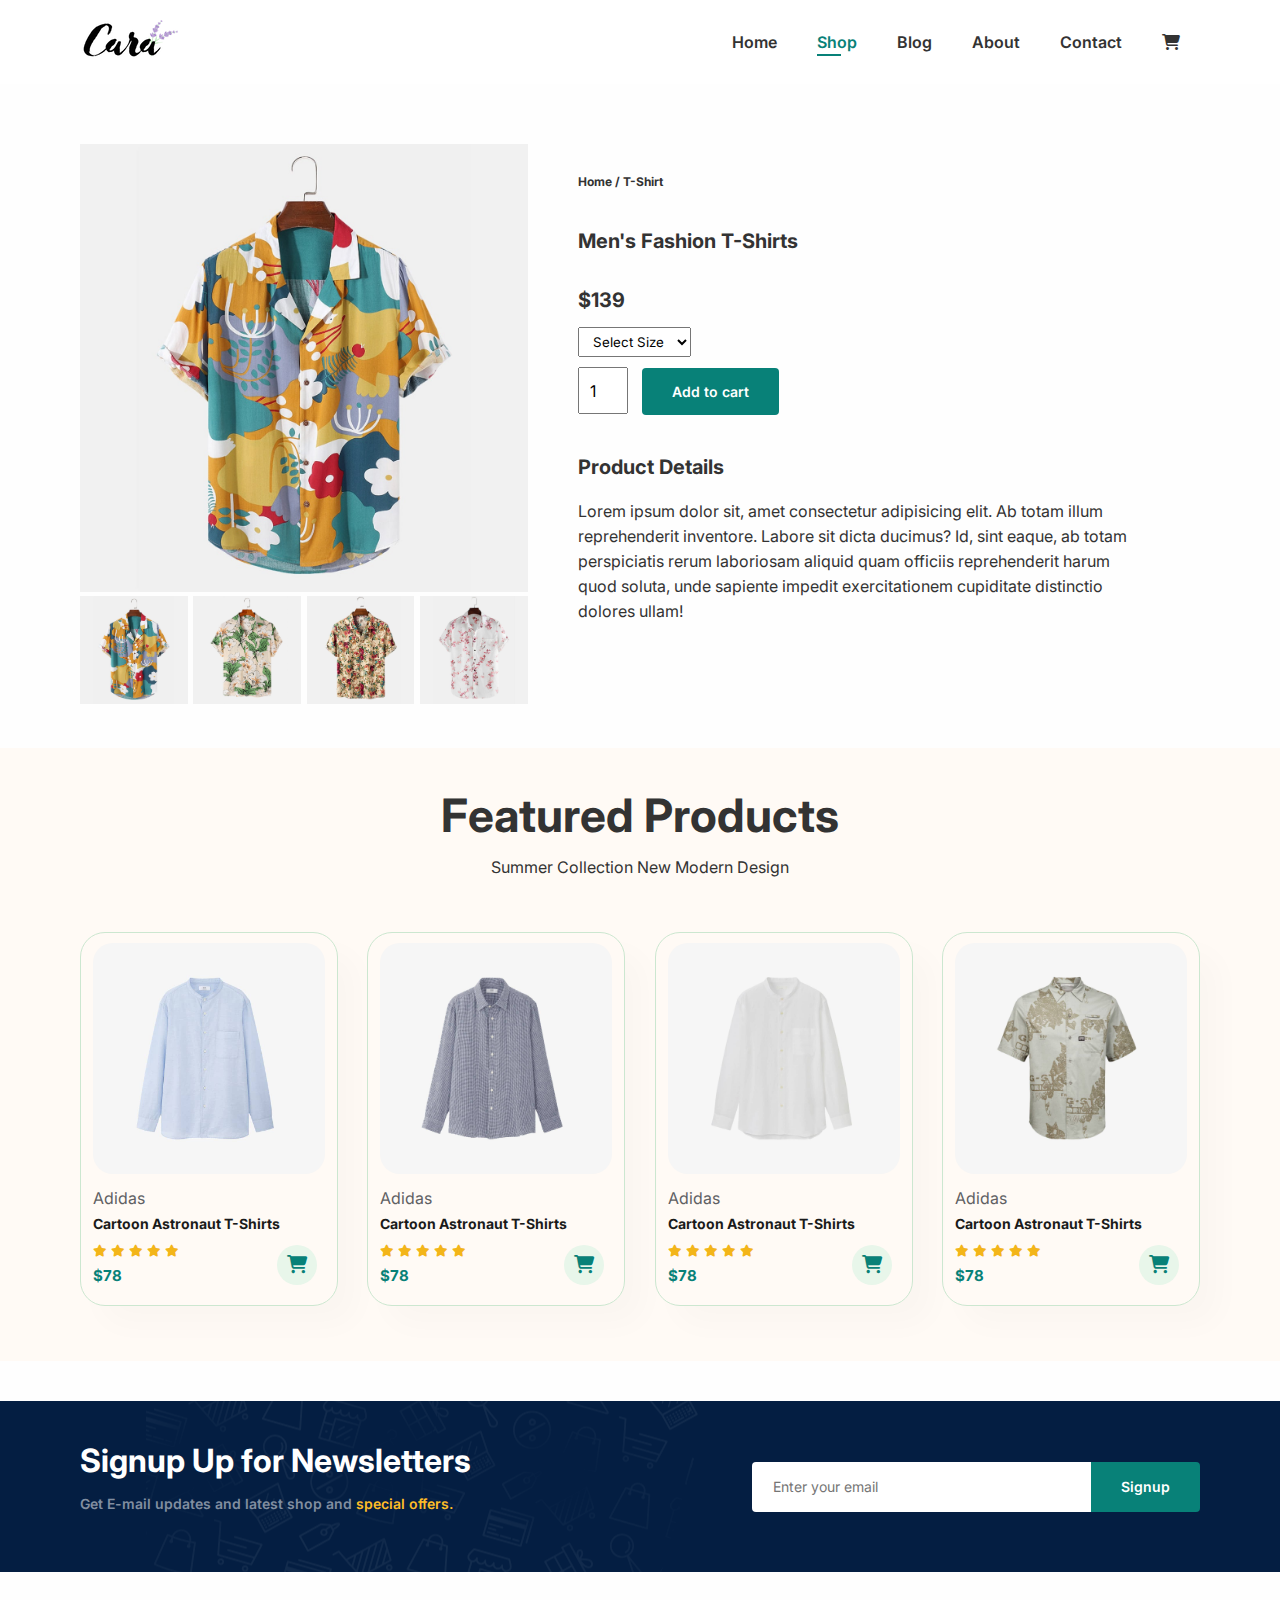
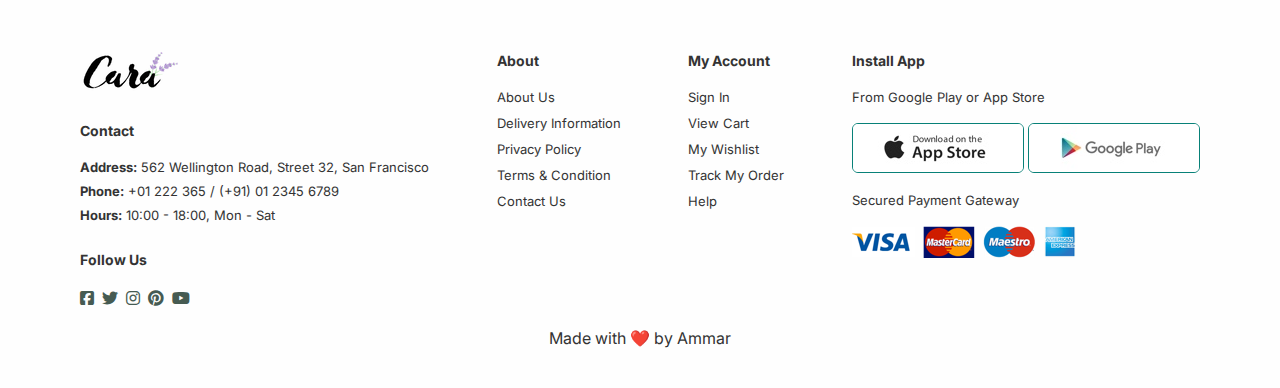
<file: singlepro.html>
<!DOCTYPE html>
<html lang="en">

<head>
    <meta charset="UTF-8" />
    <meta name="viewport" content="width=device-width, initial-scale=1.0" />
    <title>Shop-Ease</title>
    <link rel="stylesheet" href="https://cdnjs.cloudflare.com/ajax/libs/font-awesome/6.4.0/css/all.min.css" />
    <link rel="stylesheet" href="style.css" />
</head>

<body>
    <section id="header">
        <a href="#"><img src="img/logo.png" class="logo" alt="Shop-Ease Logo"
                onclick="window.location.href='index.html';" /></a>
        <div class="hamburger" id="hamburger">
            <span></span>
            <span></span>
            <span></span>
        </div>
        <div>
            <ul id="navbar">
                <li><a href="index.html">Home</a></li>
                <li><a class="active" href="shop.html">Shop</a></li>
                <li><a href="blog.html">Blog</a></li>
                <li><a href="about.html">About</a></li>
                <li><a href="contact.html">Contact</a></li>
                <li><a href="cart.html"><i class="fas fa-shopping-cart"></i></a></li>
            </ul>
        </div>
    </section>

    <section id="pro-details" class="section-p1">
        <div class="single-pro-img">
            <img src="img/products/f1.jpg" width="100%" id="mainimg" alt="">
            <div class="small-image">
                <div class="small-image-col">
                    <img src="img/products/f1.jpg" width="100%" class="smallimg" alt="">
                </div>
                <div class="small-image-col">
                    <img src="img/products/f2.jpg" width="100%" class="smallimg" alt="">
                </div>
                <div class="small-image-col">
                    <img src="img/products/f3.jpg" width="100%" class="smallimg" alt="">
                </div>
                <div class="small-image-col">
                    <img src="img/products/f4.jpg" width="100%" class="smallimg" alt="">
                </div>
            </div>
        </div>
        <div class="single-pro-details">
            <h6>Home / T-Shirt</h6>
            <h4>Men's Fashion T-Shirts</h4>
            <h2>$139</h2>
            <select>
                <option>Select Size</option>
                <option>Xl</option>
                <option>XXL</option>
                <option>Large</option>
                <option>Small</option>
            </select>
            <input type="number" value="1">
            <button class="normal">Add to cart</button>
            <h4>Product Details</h4>
            <span>Lorem ipsum dolor sit, amet consectetur adipisicing elit. Ab totam illum reprehenderit inventore.
                Labore sit dicta ducimus? Id, sint eaque, ab totam perspiciatis rerum laboriosam aliquid quam officiis
                reprehenderit harum quod soluta, unde sapiente impedit exercitationem cupiditate distinctio dolores
                ullam!<span>
        </div>
    </section>
    <section id="product1" class="section-p1">
        <h2>Featured Products</h2>
        <p>Summer Collection New Modern Design</p>
        <div class="pro-container">
            <div class="pro">
                <img src="img/products/n1.jpg" alt="Product 1" />
                <div class="desc">
                    <span>Adidas</span>
                    <h5>Cartoon Astronaut T-Shirts</h5>
                    <div class="star">
                        <i class="fas fa-star"></i>
                        <i class="fas fa-star"></i>
                        <i class="fas fa-star"></i>
                        <i class="fas fa-star"></i>
                        <i class="fas fa-star"></i>
                    </div>
                    <h4>$78</h4>
                </div>
                <a href="#" class="cart-icon"><i class="fas fa-shopping-cart"></i></a>
            </div>
            <div class="pro">
                <img src="img/products/n2.jpg" alt="Product 1" />
                <div class="desc">
                    <span>Adidas</span>
                    <h5>Cartoon Astronaut T-Shirts</h5>
                    <div class="star">
                        <i class="fas fa-star"></i>
                        <i class="fas fa-star"></i>
                        <i class="fas fa-star"></i>
                        <i class="fas fa-star"></i>
                        <i class="fas fa-star"></i>
                    </div>
                    <h4>$78</h4>
                </div>
                <a href="#" class="cart-icon"><i class="fas fa-shopping-cart"></i></a>
            </div>
            <div class="pro">
                <img src="img/products/n3.jpg" alt="Product 1" />
                <div class="desc">
                    <span>Adidas</span>
                    <h5>Cartoon Astronaut T-Shirts</h5>
                    <div class="star">
                        <i class="fas fa-star"></i>
                        <i class="fas fa-star"></i>
                        <i class="fas fa-star"></i>
                        <i class="fas fa-star"></i>
                        <i class="fas fa-star"></i>
                    </div>
                    <h4>$78</h4>
                </div>
                <a href="#" class="cart-icon"><i class="fas fa-shopping-cart"></i></a>
            </div>
            <div class="pro">
                <img src="img/products/n4.jpg" alt="Product 1" />
                <div class="desc">
                    <span>Adidas</span>
                    <h5>Cartoon Astronaut T-Shirts</h5>
                    <div class="star">
                        <i class="fas fa-star"></i>
                        <i class="fas fa-star"></i>
                        <i class="fas fa-star"></i>
                        <i class="fas fa-star"></i>
                        <i class="fas fa-star"></i>
                    </div>
                    <h4>$78</h4>
                </div>
                <a href="#" class="cart-icon"><i class="fas fa-shopping-cart"></i></a>
            </div>
        </div>
    </section>

    <section id="newsletter" class="section-p1 section-m1">
        <div class="newstext">
            <h4>Signup Up for Newsletters</h4>
            <p>Get E-mail updates and latest shop and <span>special offers.</span></p>
        </div>
        <div class="form">
            <input type="text" placeholder="Enter your email">
            <button class="normal">Signup</button>
        </div>
    </section>

    <footer class="section-p1">
        <div class="col">
            <img class="logo" src="img/logo.png" alt="">
            <h4>Contact</h4>
            <p><strong>Address:</strong> 562 Wellington Road, Street 32, San Francisco</p>
            <p><strong>Phone:</strong> +01 222 365 / (+91) 01 2345 6789</p>
            <p><strong>Hours:</strong> 10:00 - 18:00, Mon - Sat</p>
            <div class="follow">
                <h4>Follow Us</h4>
                <div class="icon">
                    <i class="fa-brands fa-square-facebook"></i>
                    <i class="fa-brands fa-twitter"></i> <i class="fa-brands fa-instagram"></i>
                    <i class="fa-brands fa-pinterest"></i>
                    <i class="fa-brands fa-youtube"></i>
                </div>
            </div>
        </div>
        <div class="col">
            <h4>About</h4>
            <a href="#">About Us</a>
            <a href="#">Delivery Information</a>
            <a href="#">Privacy Policy</a>
            <a href="#">Terms & Condition</a>
            <a href="#">Contact Us</a>
        </div>
        <div class="col">
            <h4>My Account</h4>
            <a href="#">Sign In</a>
            <a href="#">View Cart</a>
            <a href="#">My Wishlist</a>
            <a href="#">Track My Order</a>
            <a href="#">Help</a>
        </div>
        <div class="col install">
            <h4>Install App</h4>
            <p>From Google Play or App Store</p>
            <div class="row">
                <img src="img/pay/app.jpg" alt="">
                <img src="img/pay/play.jpg" alt="">
            </div>
            <p>Secured Payment Gateway</p>
            <img src="img/pay/pay.png" alt="">
        </div>
        <div class="copyright">Made with ❤️ by Ammar</div>
    </footer>
    <script>
        var mainImg = document.getElementById("mainimg")
        var smallImg = document.getElementsByClassName("smallimg")

        smallImg[0].onclick = function () {
            mainImg.src = smallImg[0].src
        }
        smallImg[1].onclick = function () {
            mainImg.src = smallImg[1].src
        }
        smallImg[2].onclick = function () {
            mainImg.src = smallImg[2].src
        }
        smallImg[3].onclick = function () {
            mainImg.src = smallImg[3].src
        }
    </script>
    <script src="script.js"></script>
</body>

</html>
</file>
<file: style.css>
@import url('https://fonts.googleapis.com/css2?family=Inter:wght@400;600;700&display=swap');

* {
    padding: 0;
    margin: 0;
    box-sizing: border-box;
    font-family: 'Inter', sans-serif;
    transition: all 0.3s ease;
}

body,
html {
    width: 100%;
    height: 100%;
    color: #333;
    background-color: #fefefe;
    scroll-behavior: smooth;
}

h1 {
    font-size: 50px;
    line-height: 64px;
}

h2 {
    font-size: 46px;
    line-height: 54px;
}

h4 {
    font-size: 20px;
}

h6 {
    font-weight: 700;
    font-size: 12px;
}

p {
    font-size: 16px;
    margin: 15px 0 20px 0;
}

.section-p1 {
    padding: 40px 80px;
}

.section-m1 {
    margin: 40px 0;
}

button.normal {
    font-size: 14px;
    font-weight: 600;
    padding: 15px 30px;
    color: #000;
    background-color: #fff;
    border-radius: 4px;
    cursor: pointer;
    border: none;
    outline: none;
    transition: 0.2s;
}

button.normal:hover {
    background-color: #088178;
    color: #fff;
}

button.white {
    font-size: 13px;
    font-weight: 600;
    padding: 11px 18px;
    color: #fff;
    background-color: transparent;
    cursor: pointer;
    border: 1px solid #fff;
    outline: none;
    transition: 0.2s;
}

button.white:hover {
    background-color: #fff;
    color: #088178;
    border: 1px solid #088178;
}

#header {
    display: flex;
    align-items: center;
    justify-content: space-between;
    padding: 20px 80px;
    position: sticky;
    top: 0;
    z-index: 999;
    background: #fff;
}

.hamburger {
    display: none;
    flex-direction: column;
    cursor: pointer;
    width: 30px;
    height: 21px;
    justify-content: space-between;
}

.hamburger span {
    height: 3px;
    background: #333;
    border-radius: 3px;
    width: 100%;
}

#navbar {
    display: flex;
    align-items: center;
    list-style: none;
}

#navbar li {
    padding: 0 20px;
    position: relative;
}

#navbar li a {
    text-decoration: none;
    font-size: 16px;
    font-weight: 600;
    color: #333;
    transition: 0.3s ease;
}

#navbar li a:hover,
#navbar li a.active {
    color: #088178;
}

#navbar li a.active::after,
#navbar li a:hover::after {
    content: "";
    width: 30%;
    height: 2px;
    background-color: #088178;
    position: absolute;
    bottom: -4px;
    left: 20px;
}

#hero {
    background-image: url("img/hero4.png");
    height: 90vh;
    width: 100%;
    background-size: cover;
    background-position: top 25% right 0;
    padding: 0 80px;
    display: flex;
    flex-direction: column;
    align-items: flex-start;
    justify-content: center;
}

#hero h4 {
    padding-bottom: 15px;
    color: navy;
}

#hero h1 {
    color: #088178;
}

#hero button {
    background-color: #088178;
    color: white;
    border: none;
    padding: 14px 30px;
    border-radius: 8px;
    font-weight: bold;
    cursor: pointer;
}

#feature {
    display: flex;
    align-items: center;
    justify-content: space-between;
    flex-wrap: wrap;
    background-color: #f9f9f9;
}

#feature .fe-box {
    width: 180px;
    text-align: center;
    padding: 25px 15px;
    box-shadow: 20px 20px 34px rgba(0, 0, 0, 0.03);
    border: 1px solid #cce7d0;
    border-radius: 4px;
    margin: 15px 0;
}

#feature .fe-box:hover {
    box-shadow: 10px 10px 54px rgba(17, 0, 245, 0.1);
}

#feature .fe-box img {
    width: 100%;
    margin-bottom: 10px;
}

#feature .fe-box h6 {
    display: inline-block;
    padding: 9px 8px 6px 8px;
    line-height: 1;
    border-radius: 4px;
    color: #088178;
    background-color: #fddde4;
}

#feature .fe-box:nth-child(2) h6 {
    background-color: #cdebbc;
}

#feature .fe-box:nth-child(3) h6 {
    background-color: #d1e8f2;
}

#feature .fe-box:nth-child(4) h6 {
    background-color: #cdd4f8;
}

#feature .fe-box:nth-child(5) h6 {
    background-color: #f6dbf6;
}

#feature .fe-box:nth-child(6) h6 {
    background-color: #fff2e5;
}

#product1 {
    text-align: center;
    background-color: #fffaf5;
}

#product1 .pro-container {
    display: flex;
    justify-content: space-between;
    flex-wrap: wrap;
    gap: 20px;
    padding-top: 20px;
}

#product1 .pro {
    width: 23%;
    min-width: 250px;
    padding: 10px 12px;
    border: 1px solid #cce7d0;
    border-radius: 25px;
    cursor: pointer;
    box-shadow: 20px 20px 30px rgba(0, 0, 0, 0.02);
    margin: 15px 0;
    transition: 0.3s ease;
    position: relative;
}

#product1 .pro:hover {
    box-shadow: 20px 20px 30px rgba(0, 0, 0, 0.06);
    transform: scale(1.03);
}

#product1 .pro img {
    width: 100%;
    border-radius: 20px;
}

#product1 .desc {
    text-align: start;
    padding: 10px 0;
}

#product1 .desc span {
    color: #606063;
}

#product1 .desc h5 {
    padding: 7px 0;
    color: #1a1a1a;
    font-size: 14px;
}

#product1 .desc i {
    font-size: 12px;
    color: rgb(243, 181, 25);
}

#product1 .desc h4 {
    padding-top: 7px;
    font-size: 15px;
    font-weight: 700;
    color: #088178;
}

.cart-icon {
    position: absolute;
    bottom: 20px;
    right: 20px;
    background-color: #e8f6ea;
    width: 40px;
    height: 40px;
    line-height: 40px;
    border-radius: 50%;
    text-align: center;
    color: #088178;
    font-size: 18px;
}



#banner {
    display: flex;
    flex-direction: column;
    justify-content: center;
    align-items: center;
    text-align: center;
    background-image: url("img/banner/b2.jpg");
    width: 100%;
    height: 40vh;
    background-size: cover;
    background-position: center;
}

#banner h4 {
    color: white;
    font-size: 16px;
}

#banner h2 {
    color: white;
    font-size: 30px;
    padding: 10px 0;
}

#banner h2 span {
    color: red;
}

#banner button:hover {
    background-color: #088178;
    color: #fff;
}

#sm-banner {
    display: flex;
    justify-content: space-between;
    flex-wrap: wrap;
}

#sm-banner .banner-box {
    display: flex;
    flex-direction: column;
    justify-content: center;
    align-items: flex-start;
    background-image: url("img/banner/b17.jpg");
    min-width: 580px;
    height: 50vh;
    background-size: cover;
    background-position: center;
    padding: 30px;
}

#sm-banner .banner-box-2 {
    background-image: url("img/banner/b10.jpg");

}

#sm-banner h4 {
    color: black;
    font-size: 20px;
    font-weight: 300;
}

#sm-banner h2 {
    color: black;
    font-size: 28px;
    font-weight: 800;
}

#sm-banner span {
    color: black;
    font-size: 14px;
    font-weight: 500;
    padding-bottom: 15px;
}

#sm-banner .banner-box:hover button {
    background-color: #088178;
    border: 1px solid #088178;
}

#banner3 {
    display: flex;
    justify-content: space-between;
    flex-wrap: wrap;
    padding: 0 80px;
}

#banner3 .banner-box {
    display: flex;
    flex-direction: column;
    justify-content: center;
    align-items: flex-start;
    background-image: url("img/banner/b7.jpg");
    min-width: 30%;
    height: 30vh;
    background-size: cover;
    background-position: center;
    padding: 20px;
    margin-bottom: 20px;
}

#banner3 h2 {
    color: #fff;
    font-weight: 900;
    font-size: 22px;
}

#banner3 h3 {
    color: black;
    font-weight: 800;
    font-size: 15px;
}

#banner3 .banner-box-2 {
    background-image: url("img/banner/b4.jpg");
}

#banner3 .banner-box-3 {
    background-image: url("img/banner/b18.jpg");
}

#newsletter {
    display: flex;
    justify-content: space-between;
    flex-wrap: wrap;
    align-items: center;
    background-image: url("img/banner/b14.png");
    background-repeat: no-repeat;
    background-position: 20% 30%;
    background-color: #041e42;
}


#newsletter .form {
    display: flex;
    width: 40%;
}

#newsletter h4 {
    font-size: 32px;
    font-weight: 700;
    color: #fff;
}

#newsletter p {
    font-size: 14px;
    font-weight: 600;
    color: #818ea0;
}

#newsletter span {
    color: #ffbd27;
}

#newsletter input {
    height: 3.125rem;
    padding: 0 1.25rem;
    font-size: 14px;
    width: 100%;
    border: 1px solid transparent;
    border-radius: 4px;
    outline: none;
    border-top-right-radius: 0;
    border-bottom-right-radius: 0;
}

#newsletter button {
    background-color: #088178;
    color: #fff;
    white-space: nowrap;
    border-top-left-radius: 0;
    border-bottom-left-radius: 0;
}

footer {
    display: flex;
    flex-wrap: wrap;
    justify-content: space-between;
}

footer .col {
    display: flex;
    flex-direction: column;
    align-items: flex-start;
    margin-bottom: 20px;
}

footer .logo {
    margin-bottom: 30px;
}

footer h4 {
    font-size: 14px;
    padding-bottom: 20px;
}

footer p {
    font-size: 13px;
    margin: 0 0 8px 0;
}

footer a {
    font-size: 13px;
    text-decoration: none;
    margin: 0 0 8px 0;
    color: #333;
    margin-bottom: 10px;
}

footer .follow {
    margin-top: 20px;
}

footer .follow i {
    color: #465b52;
    padding-right: 4px;
    cursor: pointer;
}

footer .install .row img {
    border: 1px solid #088178;
    border-radius: 6px;
}

footer .install img {
    margin: 10px 0 15px 0;
}

footer .follow i:hover {
    color: #3cc4bb;
}

footer .follow i:hover,
footer a:hover {
    color: #3cc4bb;
}

footer .copyright {
    width: 100%;
    text-align: center;
}



/* ----Shop page----*/


#page-header {
    background-image: url("img/banner/b1.jpg");
    width: 100%;
    height: 40vh;
    background-size: cover;
    display: flex;
    justify-content: center;
    text-align: center;
    flex-direction: column;
    padding: 14px;
}

#page-header h2,
#page-header p {
    color: white;
}

#pagination {
    text-align: center;
}

#pagination a {
    text-decoration: none;
    background-color: #088178;
    padding: 15px 20px;
    border-radius: 4px;
    color: white;
    font-weight: 600;
}

#pagination a i {
    font-size: 15px;
    font-weight: 600;
}



/*-----single pro page -----*/

#pro-details {
    display: flex;
    margin-top: 20px;
}


#pro-details .single-pro-img {
    width: 40%;
    margin-right: 50px;
}

.small-image {
    display: flex;
    justify-content: space-between;
}

.small-image-col {
    flex-basis: 24%;
    cursor: pointer;
}

#pro-details .single-pro-details {
    width: 50%;
    padding-top: 30px;
}

#pro-details .single-pro-details h4 {
    padding: 40px 0 20px 0;
}

#pro-details .single-pro-details h2 {
    font-size: 20px;
}

#pro-details .single-pro-details select {
    display: block;
    padding: 5px 10px;
    margin-bottom: 10px;
}

#pro-details .single-pro-details input {
    width: 50px;
    height: 47px;
    padding-left: 10px;
    font-size: 16px;
    margin-right: 10px;
}

#pro-details .single-pro-details button {
    background-color: #088178;
    color: white;
}

#pro-details .single-pro-details input:focus {
    outline: none;
}

#pro-details .single-pro-details span {
    line-height: 25px;
}

/*--- Blog Page ----*/
#page-header.blog-header {
    background-image: url("img/banner/b19.jpg");
}

#blog {
    padding: 150px 150px 0 150px;
}

#blog .blog-box {
    display: flex;
    align-items: center;
    width: 100%;
    padding-bottom: 20px;
}

#blog .blog-img {
    width: 50%;
    margin-right: 40px;
    position: relative;
}

#blog img {
    width: 100%;
    height: 300px;
    object-fit: cover;
}

#blog .blog-dets {
    width: 50%;
}

#blog .blog-dets a {
    text-decoration: none;
    font-size: 11px;
    color: #000;
    font-weight: 700;
    position: relative;
    transition: 0.3s;
}

#blog .blog-dets a::after {
    content: "";
    width: 50px;
    height: 1px;
    background-color: #000;
    position: absolute;
    top: 4px;
    right: -60px;
}

#blog .blog-dets a:hover {
    color: #088178;
}

#blog .blog-dets a:hover::after {
    background-color: #088178;
}


/*----about-page-----*/

#page-header.about-header {
    background-image: url("img/about/banner.png");
}

#about-head {
    display: flex;
    align-items: center;
}

#about-head img {
    width: 50%;
    height: auto;
}

#about-head div {
    padding-left: 40px;
}

#about-app {
    text-align: center;
}

#about-app .video {
    width: 70%;
    height: 100%;
    margin: 30px auto 0 auto;
}

#about-app .video video {
    width: 100%;
    height: 100%;
    border-radius: 20px;
}

/*----Contact-Page----*/

#contact-dets {
    display: flex;
    align-items: center;
    justify-content: space-between;
}

#contact-dets .dets {
    width: 40%
}

#contact-dets .dets span,
#form-dets form span {
    font-size: 12px;
}

#contact-dets .dets h2,
#form-dets form h2 {
    font-size: 26px;
    line-height: 35px;
    padding: 20px 0;
}

#contact-dets .dets h3 {
    font-size: 16px;
    padding-bottom: 15px;
}

#contact-dets .dets li {
    list-style: none;
    display: flex;
    padding: 10px 0;
}

#contact-dets .dets li i {
    font-size: 14px;
    padding-right: 22px;
}

#contact-dets .dets li p {
    margin: 0;
    font-size: 14px;
}

#contact-dets .map {
    width: 55%;
    height: 400px;
}

#contact-dets .map iframe {
    width: 100%;
    height: 100%;
}

#form-dets {
    display: flex;
    justify-content: space-between;
    margin: 30px;
    padding: 80px;
    border: 1px solid #e1e1e1;
}

#form-dets form {
    width: 65%;
    display: flex;
    flex-direction: column;
    align-items: flex-start;
}

#form-dets form input,
#form-dets form textarea {
    width: 100%;
    padding: 12px 15px;
    outline: none;
    margin-bottom: 20px;
    border: 1px solid #e1e1e1;
}

#form-dets form button {
    background-color: #088178;
    color: white;
}

#form-dets .peoplediv {
    padding-bottom: 25px;
    display: flex;
    align-items: flex-start;
}

#form-dets .peoplediv img {
    width: 65px;
    height: 65px;
    object-fit: cover;
    margin-right: 15px;
}

#form-dets .peoplediv p {
    margin: 0;
    font-size: 13px;
    line-height: 25px;
}

#form-dets .peoplediv p span {
    display: block;
    font-size: 16px;
    font-weight: 600;
    color: black;
}

/*---- Cart Page----*/
#cart table {
    width: 100%;
    border-collapse: collapse;
    table-layout: fixed;
    white-space: nowrap;
}
.table-container {
    width: 100%;
    overflow-x: auto; }

#cart table img {
    width: 80px;
}

#cart table td:nth-child(1) {
    width: 100px;
    align-items: center;
}

#cart table td:nth-child(2) {
    width: 150px;
    align-items: center;
}

#cart table td:nth-child(3) {
    width: 250px;
    align-items: center;
}

#cart table td:nth-child(4),
#cart table td:nth-child(5),
#cart table td:nth-child(6) {
    width: 150px;
    align-items: center;
}

#cart table td:nth-child(5) input {
    width: 70px;
    padding: 10px 5px 10px 15px;
}

#cart table thead {
    border: 1px solid #e2e9e1;
    border-left: none;
    border-right: none;
}

#cart table thead td {
    font-weight: 700;
    text-transform: uppercase;
    font-size: 13px;
    padding: 18px 0;
}

#cart table tbody tr td{
    padding-top: 15px;
}

#cart table tbody td{
    font-size: 13px;
}

@media (max-width: 1200px) {
    .section-p1 {
        padding: 30px 60px;
    }

    #header {
        padding: 20px 60px;
    }

    #banner3 {
        padding: 0 40px;
    }

    #blog {
        padding: 100px 60px 0 60px;
    }
}

@media (max-width: 992px) {
    h1 {
        font-size: 40px;
        line-height: 50px;
    }

    h2 {
        font-size: 36px;
        line-height: 46px;
    }

    .section-p1 {
        padding: 20px 40px;
    }

    #header {
        padding: 20px 40px;
    }

    #feature,
    #product1 .pro-container,
    #sm-banner,
    #banner3,
    #newsletter,
    #contact-dets,
    #form-dets {
        flex-direction: column;
        align-items: center;
    }

    #product1 .pro {
        width: 80%;
    }

    #sm-banner .banner-box,
    #sm-banner .banner-box-2 {
        min-width: 100%;
        height: 40vh;
    }

    #banner3 .banner-box {
        min-width: 100%;
        height: 25vh;
    }

    #newsletter .form {
        width: 80%;
        flex-direction: column;
    }

    #newsletter input {
        border-radius: 4px;
        margin-bottom: 10px;
        border-top-right-radius: 4px;
        border-bottom-right-radius: 4px;
    }

    #newsletter button {
        border-radius: 4px;
    }

    #form-dets {
        padding: 40px;
    }

    #form-dets form,
    #form-dets .peoplediv {
        width: 100%;
    }

    #pro-details {
        flex-direction: column;
    }

    #pro-details .single-pro-img,
    #pro-details .single-pro-details {
        width: 100%;
        margin: 0;
    }

    #contact-dets .dets,
    #contact-dets .map {
        width: 100%;
        margin-bottom: 30px;
    }
}

@media (max-width: 768px) {
    .hamburger {
        display: flex;
    }

    #navbar {
        position: absolute;
        top: 80px;
        left: 0;
        background: white;
        width: 100%;
        flex-direction: column;
        display: none;
        z-index: 999;
    }

    #navbar.show {
        display: flex;
    }

    #navbar li {
        width: 100%;
        text-align: center;
        padding: 15px 0;
    }

    #hero {
        padding: 0 40px;
        background-position: top;
    }

    #about-head {
        flex-direction: column;
    }

    #about-head img {
        width: 100%;
    }

    #about-head div {
        padding-left: 0;
    }

    #blog .blog-box {
        flex-direction: column;
    }

    #blog .blog-img,
    #blog .blog-dets {
        width: 100%;
        margin: 0;
    }

    footer {
        flex-direction: column;
    }
}

@media (max-width: 576px) {
    h1 {
        font-size: 32px;
        line-height: 40px;
    }

    h2 {
        font-size: 28px;
        line-height: 36px;
    }

    .section-p1 {
        padding: 20px;
    }

    #header {
        padding: 10px 20px;
    }

    #hero {
        height: 70vh;
        padding: 0 20px;
    }

    #product1 .pro {
        width: 100%;
    }

    #sm-banner .banner-box,
    #banner3 .banner-box {
        height: 30vh;
        padding: 20px;
    }

    #newsletter .form {
        width: 100%;
    }

    #form-dets {
        padding: 20px;
        margin: 20px;
    }
}



@media (max-width: 768px) {
    #cart table {
        min-width: 600px;
        display: block;
        white-space: nowrap;
    }

    #cart table td,
    #cart table th {
        font-size: 14px;
        padding: 10px;
    }

    #cart input[type="number"] {
        width: 50px;
    }

    .section-p1 {
        padding: 20px;
    }

    #page-header h2 {
        font-size: 24px;
    }

    #page-header p {
        font-size: 13px;
    } }
</file>
